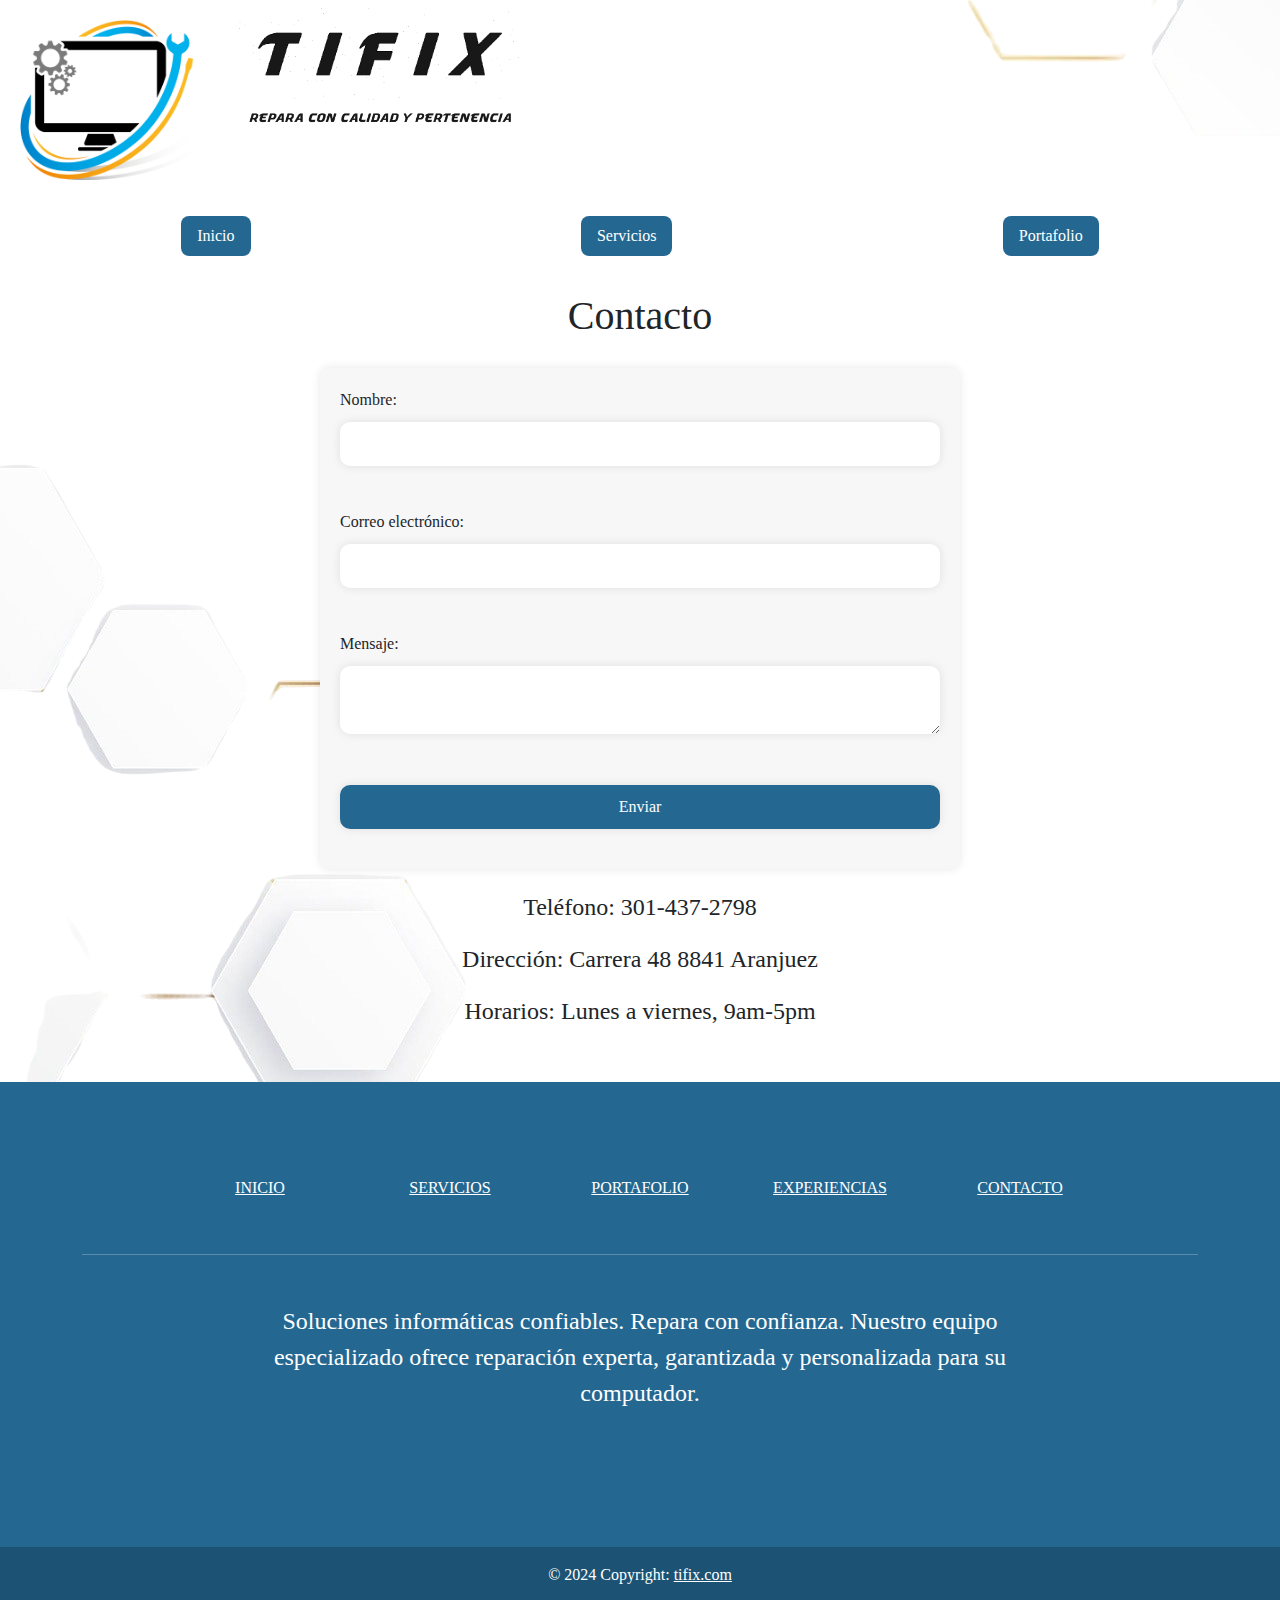
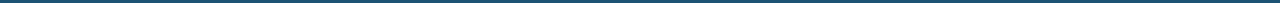
<file: contact.html>
<!DOCTYPE html>
<html lang="en">
<head>
    <meta charset="UTF-8">
    <meta name="viewport" content="width=device-width, initial-scale=1.0">
    <title>Contact</title>
    <link rel="stylesheet" href="style.css">
    <link href="https://cdn.jsdelivr.net/npm/bootstrap@5.3.3/dist/css/bootstrap.min.css" rel="stylesheet" integrity="sha384-QWTKZyjpPEjISv5WaRU9OFeRpok6YctnYmDr5pNlyT2bRjXh0JMhjY6hW+ALEwIH" crossorigin="anonymous">
    <link rel="shortcut icon" href="images/logo.png" type="image/x-icon">
</head>

<body>

    <header>
        <div class="logo">
            <img class="imglogo" src="images/logo.png" alt="Logo">
          </div>
          <div class="info">
            <div class="name">
              <img class="namegif" src="images/name.gif" alt="SiteName">
            </div>
            <div class="slogan">
              <img class="slogan" src="images/slogan.png" alt="SiteSlogan">
            </div>
          </div>

</header>

    
    <nav>
        <a target="_blank" href="index.html" class="boton">Inicio</a>
        <a target="_blank" href="descript.html" class="boton">Servicios</a>
        <a target="_blank" href="pricing.html" class="boton">Portafolio</a>
        

    </nav>

    <main>
      <h1 class="h1title">Contacto</h1>
      
      <div class="contact-form">
          <form>
              <label for="nombre">Nombre:</label>
              <input type="text" id="nombre" name="nombre"><br><br>
              <label for="email">Correo electrónico:</label>
              <input type="email" id="email" name="email"><br><br>
              <label for="mensaje">Mensaje:</label>
              <textarea id="mensaje" name="mensaje"></textarea><br><br>
              <input type="submit" value="Enviar">
          </form>
      </div>
      <div class="contact-info">
          <p>Teléfono: 301-437-2798</p>
          <p>Dirección: Carrera 48 8841 Aranjuez</p>
          <p>Horarios: Lunes a viernes, 9am-5pm</p>
    </main>

    <footer class="text-center text-white" style="background-color: #246892">
      <!-- Grid container -->
      <div class="container">
        <!-- Section: Links -->
        <section class="mt-5">
          <!-- Grid row-->
          <div class="row text-center d-flex justify-content-center pt-5">
            <!-- Grid column -->
            <div class="col-md-2">
              <h6 class="text-uppercase font-weight-bold">
                <a href="index.html" class="text-white">Inicio</a>
              </h6>
            </div>
            <!-- Grid column -->
  
            <!-- Grid column -->
            <div class="col-md-2">
              <h6 class="text-uppercase font-weight-bold">
                <a href="descript.html" class="text-white">Servicios</a>
              </h6>
            </div>
            <!-- Grid column -->
  
            <!-- Grid column -->
            <div class="col-md-2">
              <h6 class="text-uppercase font-weight-bold">
                <a href="pricing.html" class="text-white">Portafolio</a>
              </h6>
            </div>
            <!-- Grid column -->
  
            <!-- Grid column -->
            <div class="col-md-2">
              <h6 class="text-uppercase font-weight-bold">
                <a href="experience.html" class="text-white">Experiencias</a>
              </h6>
            </div>
            <!-- Grid column -->
  
            <!-- Grid column -->
            <div class="col-md-2">
              <h6 class="text-uppercase font-weight-bold">
                <a href="contact.html" class="text-white">Contacto</a>
              </h6>
            </div>
            <!-- Grid column -->
          </div>
          <!-- Grid row-->
        </section>
        <!-- Section: Links -->
  
        <hr class="my-5" />
  
        <!-- Section: Text -->
        <section class="mb-5">
          <div class="row d-flex justify-content-center">
            <div class="col-lg-8">
              <p style="font-size: 24px;">
                Soluciones informáticas confiables. Repara con confianza. Nuestro equipo especializado ofrece reparación experta, garantizada y personalizada para su computador.
              </p>
            </div>
          </div>
        </section>
        <!-- Section: Text -->
  
        <!-- Section: Social -->
        <section class="text-center mb-5">
          <a href="" class="text-white me-4">
            <i class="fab fa-facebook-f"></i>
          </a>
          <a href="" class="text-white me-4">
            <i class="fab fa-twitter"></i>
          </a>
          <a href="" class="text-white me-4">
            <i class="fab fa-google"></i>
          </a>
          <a href="" class="text-white me-4">
            <i class="fab fa-instagram"></i>
          </a>
          <a href="" class="text-white me-4">
            <i class="fab fa-linkedin"></i>
          </a>
          <a href="" class="text-white me-4">
            <i class="fab fa-github"></i>
          </a>
        </section>
        <!-- Section: Social -->
      </div>
      <!-- Grid container -->
  
      <!-- Copyright -->
      <div
           class="text-center p-3"
           style="background-color: rgba(0, 0, 0, 0.2)"
           >
        © 2024 Copyright:
        <a class="text-white" href="https://mdbootstrap.com/"
           >tifix.com</a
          >
      </div>
      <!-- Copyright -->
    </footer>
    <!-- Footer -->
  </div>
  <!-- End of .container -->
        </div>
    
        
        
      </footer>

      <script src="https://cdn.jsdelivr.net/npm/bootstrap@5.3.3/dist/js/bootstrap.bundle.min.js" integrity="sha384-YvpcrYf0tY3lHB60NNkmXc5s9fDVZLESaAA55NDzOxhy9GkcIdslK1eN7N6jIeHz" crossorigin="anonymous"></script>

</body>
</html>
</file>
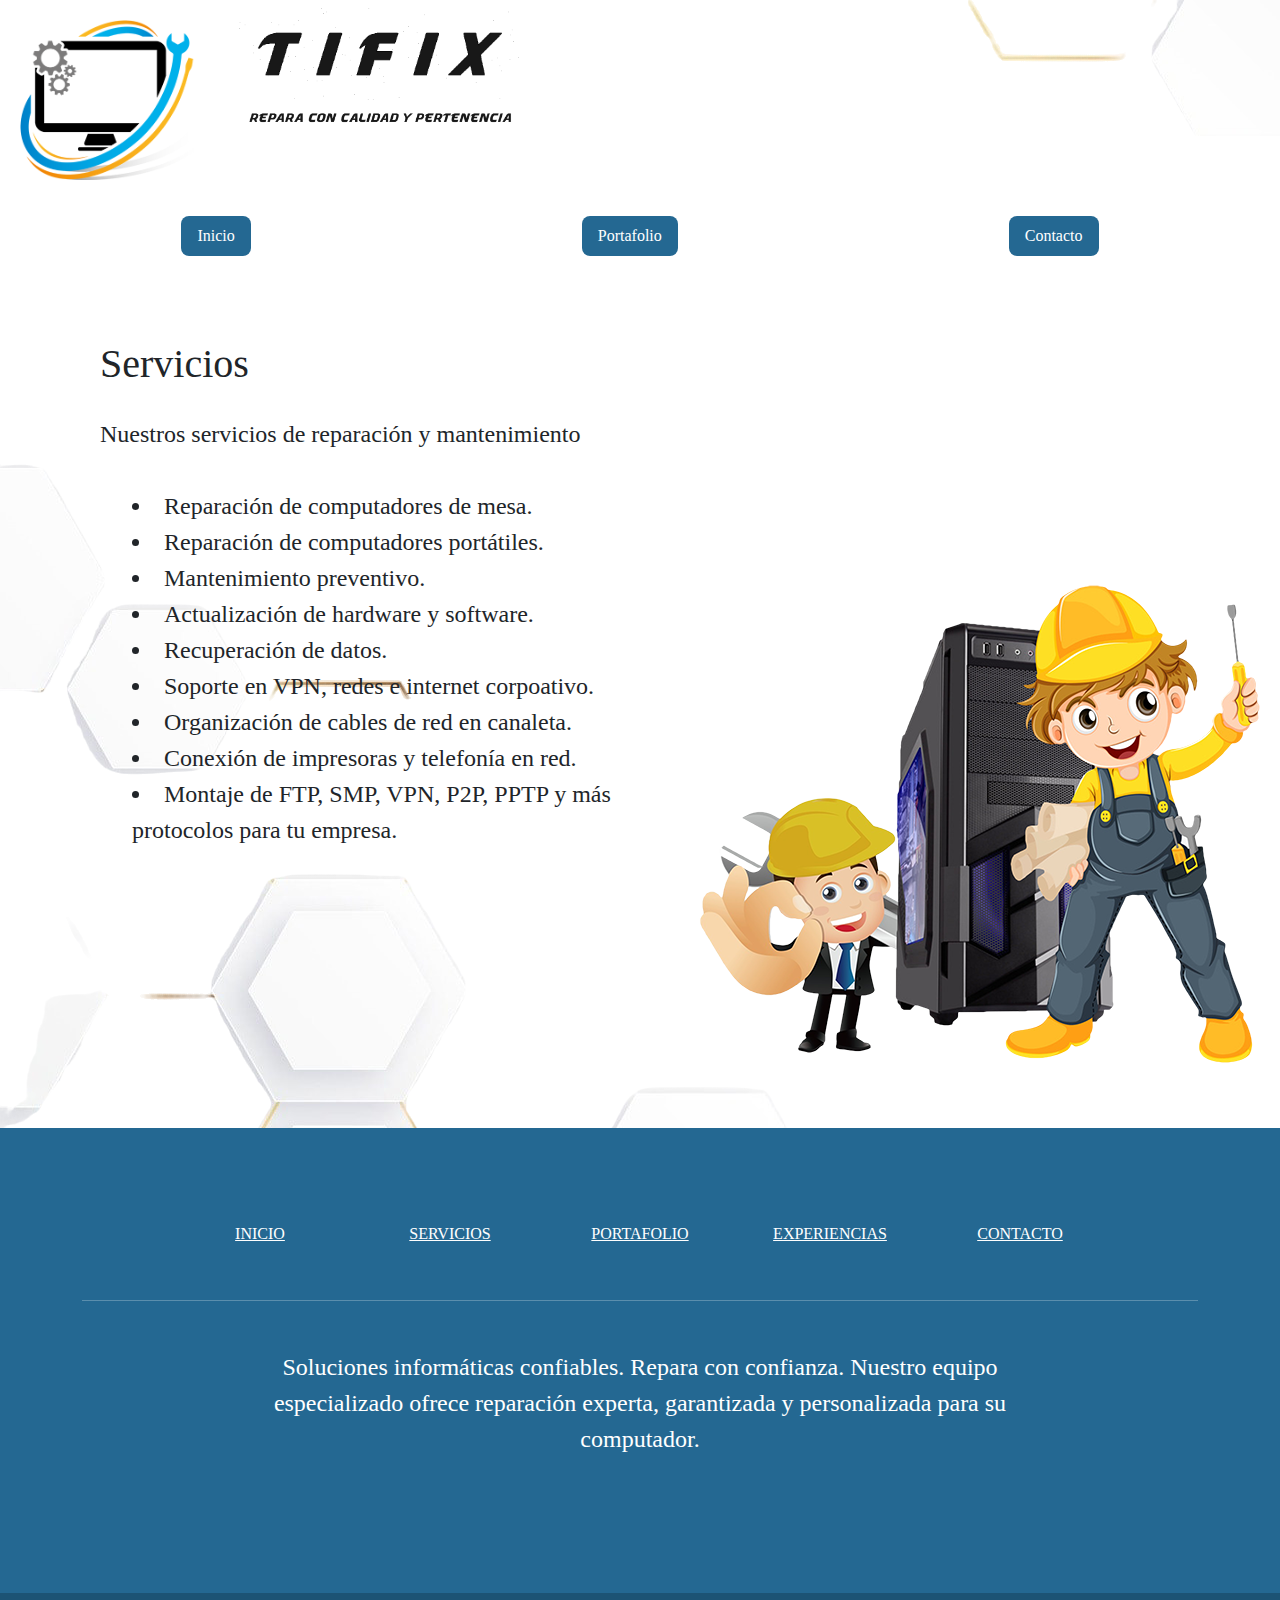
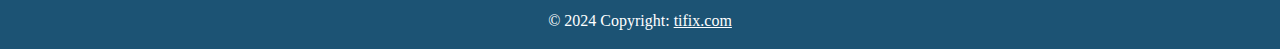
<file: descript.html>
<!DOCTYPE html>
<html lang="en">
<head>
    <meta charset="UTF-8">
    <meta name="viewport" content="width=device-width, initial-scale=1.0">
    <title>Descript</title>
    <link rel="stylesheet" href="style.css">
    <link href="https://cdn.jsdelivr.net/npm/bootstrap@5.3.3/dist/css/bootstrap.min.css" rel="stylesheet" integrity="sha384-QWTKZyjpPEjISv5WaRU9OFeRpok6YctnYmDr5pNlyT2bRjXh0JMhjY6hW+ALEwIH" crossorigin="anonymous">
    <link rel="shortcut icon" href="images/logo.png" type="image/x-icon">
</head>

<body>
    
    <header>
        <div class="logo">
            <img class="imglogo" src="images/logo.png" alt="Logo">
          </div>
          <div class="info">
            <div class="name">
              <img class="namegif" src="images/name.gif" alt="SiteName">
            </div>
            <div class="slogan">
              <img class="slogan" src="images/slogan.png" alt="SiteSlogan">
            </div>
          </div>

</header>
<nav>
    <a target="_blank" href="index.html" class="boton">Inicio</a>
    <a target="_blank" href="pricing.html" class="boton">Portafolio</a>
    <a target="_blank" href="contact.html" class="boton">Contacto</a>

</nav>

<main>

  
  <br><br>
        <div class="contentdiv2">
          <h1 class="h1title2">Servicios</h1>
          <br>
          <br>
          <div class="contenttext">
            <p>Nuestros servicios de reparación y mantenimiento</p>
        </div>
        <br>
        <br>

        <div class="services-list">
            <ul>
                <li>Reparación de computadores de mesa.</li>
                <li>Reparación de computadores portátiles.</li>
                <li>Mantenimiento preventivo.</li>
                <li>Actualización de hardware y software.</li>
                <li>Recuperación de datos.</li>
                <li>Soporte en VPN, redes e internet corpoativo.</li>
                <li>Organización de cables de red en canaleta.</li>
                <li>Conexión de impresoras y telefonía en red.</li>
                <li>Montaje de FTP, SMP, VPN, P2P, PPTP y más protocolos para tu empresa.</li>
            </ul>
            <br>
        <br>
        <br>
        </div>

        

       
         <div class="img1descript">
          <br>
        <br>
        <br>
          <img src="images/servicesimg1.png" alt="técnico animado">
          <br>
        <br>
        <br>
        </div>


      </div>

</main>

<footer class="text-center text-white" style="background-color: #246892">
  <!-- Grid container -->
  <div class="container">
    <!-- Section: Links -->
    <section class="mt-5">
      <!-- Grid row-->
      <div class="row text-center d-flex justify-content-center pt-5">
        <!-- Grid column -->
        <div class="col-md-2">
          <h6 class="text-uppercase font-weight-bold">
            <a href="index.html" class="text-white">Inicio</a>
          </h6>
        </div>
        <!-- Grid column -->

        <!-- Grid column -->
        <div class="col-md-2">
          <h6 class="text-uppercase font-weight-bold">
            <a href="descript.html" class="text-white">Servicios</a>
          </h6>
        </div>
        <!-- Grid column -->

        <!-- Grid column -->
        <div class="col-md-2">
          <h6 class="text-uppercase font-weight-bold">
            <a href="pricing.html" class="text-white">Portafolio</a>
          </h6>
        </div>
        <!-- Grid column -->

        <!-- Grid column -->
        <div class="col-md-2">
          <h6 class="text-uppercase font-weight-bold">
            <a href="experience.html" class="text-white">Experiencias</a>
          </h6>
        </div>
        <!-- Grid column -->

        <!-- Grid column -->
        <div class="col-md-2">
          <h6 class="text-uppercase font-weight-bold">
            <a href="contact.html" class="text-white">Contacto</a>
          </h6>
        </div>
        <!-- Grid column -->
      </div>
      <!-- Grid row-->
    </section>
    <!-- Section: Links -->

    <hr class="my-5" />

    <!-- Section: Text -->
    <section class="mb-5">
      <div class="row d-flex justify-content-center">
        <div class="col-lg-8">
          <p style="font-size: 24px;">
            Soluciones informáticas confiables. Repara con confianza. Nuestro equipo especializado ofrece reparación experta, garantizada y personalizada para su computador.
          </p>
        </div>
      </div>
    </section>
    <!-- Section: Text -->

    <!-- Section: Social -->
    <section class="text-center mb-5">
      <a href="" class="text-white me-4">
        <i class="fab fa-facebook-f"></i>
      </a>
      <a href="" class="text-white me-4">
        <i class="fab fa-twitter"></i>
      </a>
      <a href="" class="text-white me-4">
        <i class="fab fa-google"></i>
      </a>
      <a href="" class="text-white me-4">
        <i class="fab fa-instagram"></i>
      </a>
      <a href="" class="text-white me-4">
        <i class="fab fa-linkedin"></i>
      </a>
      <a href="" class="text-white me-4">
        <i class="fab fa-github"></i>
      </a>
    </section>
    <!-- Section: Social -->
  </div>
  <!-- Grid container -->

  <!-- Copyright -->
  <div
       class="text-center p-3"
       style="background-color: rgba(0, 0, 0, 0.2)"
       >
    © 2024 Copyright:
    <a class="text-white" href="https://mdbootstrap.com/"
       >tifix.com</a
      >
  </div>
  <!-- Copyright -->
</footer>
<!-- Footer -->
</div>
<!-- End of .container -->
    </div>

    
    
  </footer>

  <script src="https://cdn.jsdelivr.net/npm/bootstrap@5.3.3/dist/js/bootstrap.bundle.min.js" integrity="sha384-YvpcrYf0tY3lHB60NNkmXc5s9fDVZLESaAA55NDzOxhy9GkcIdslK1eN7N6jIeHz" crossorigin="anonymous"></script>
</body>
</html>
</file>
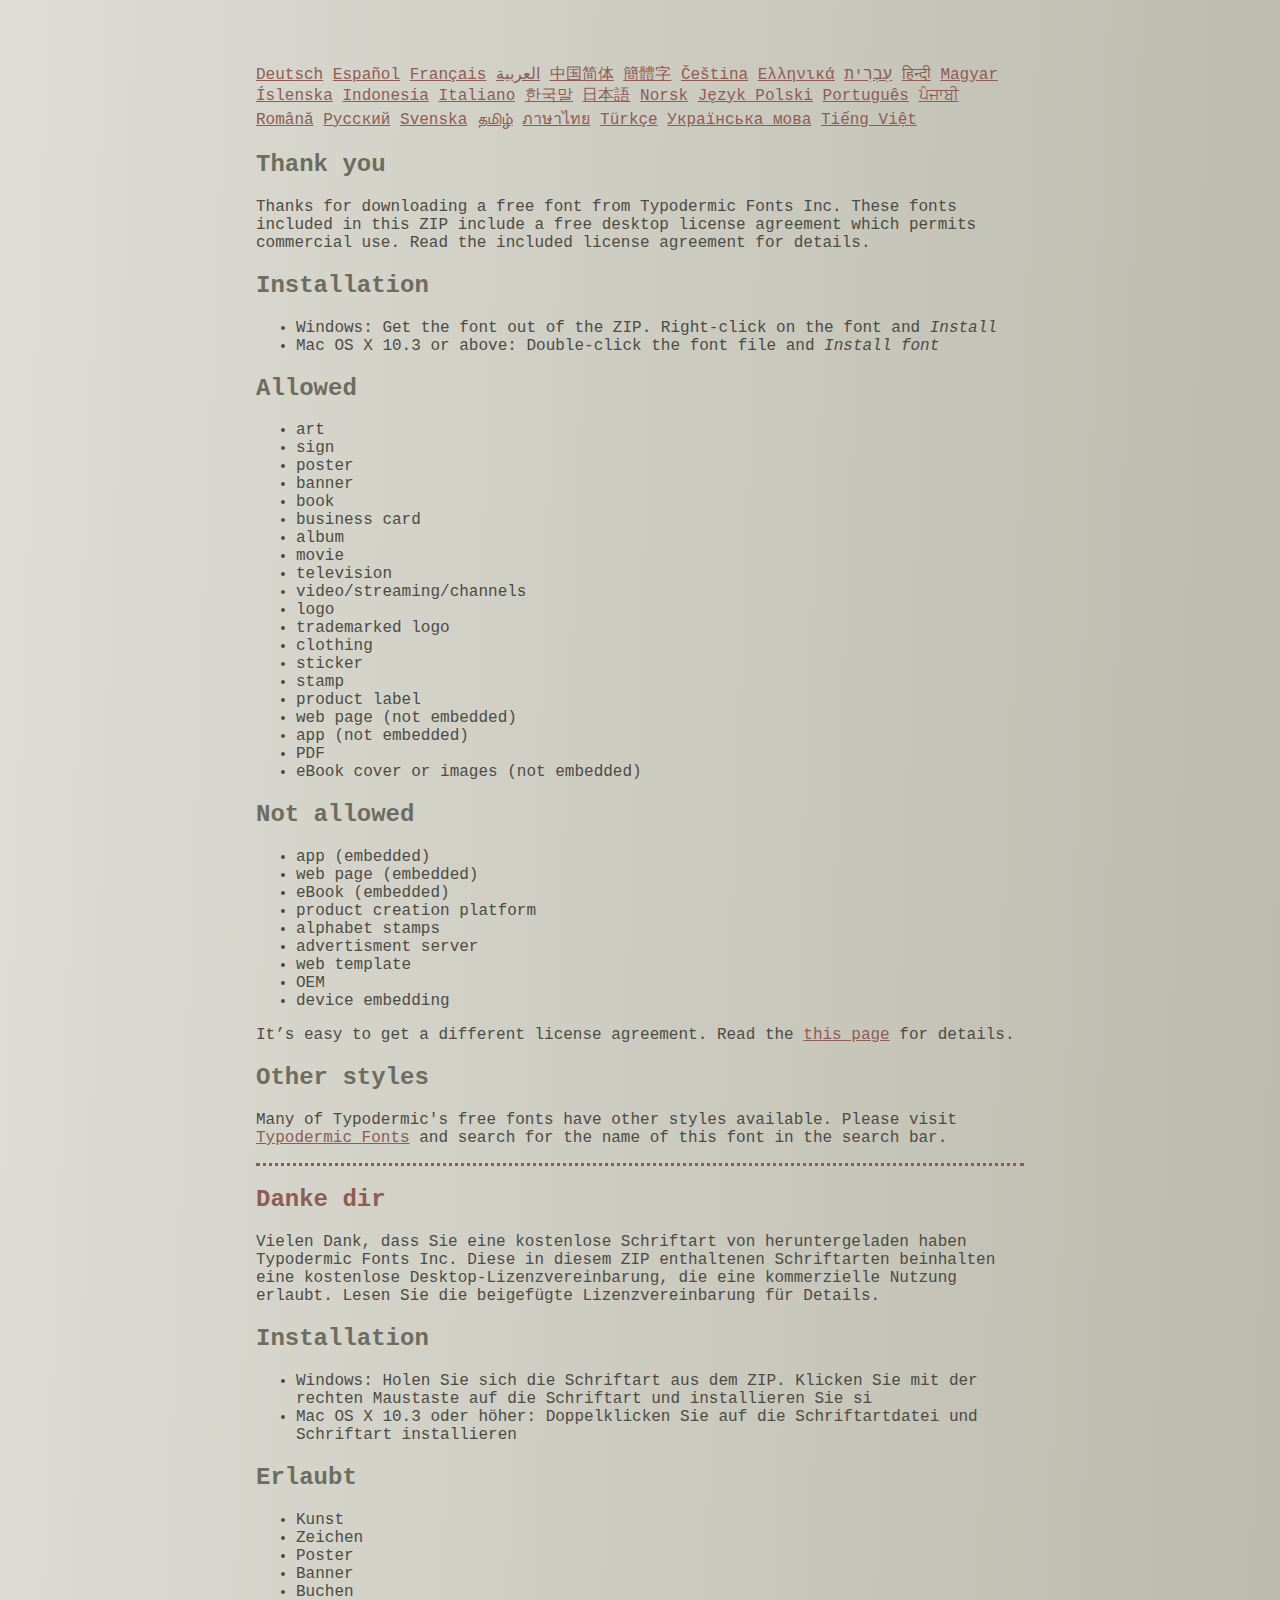
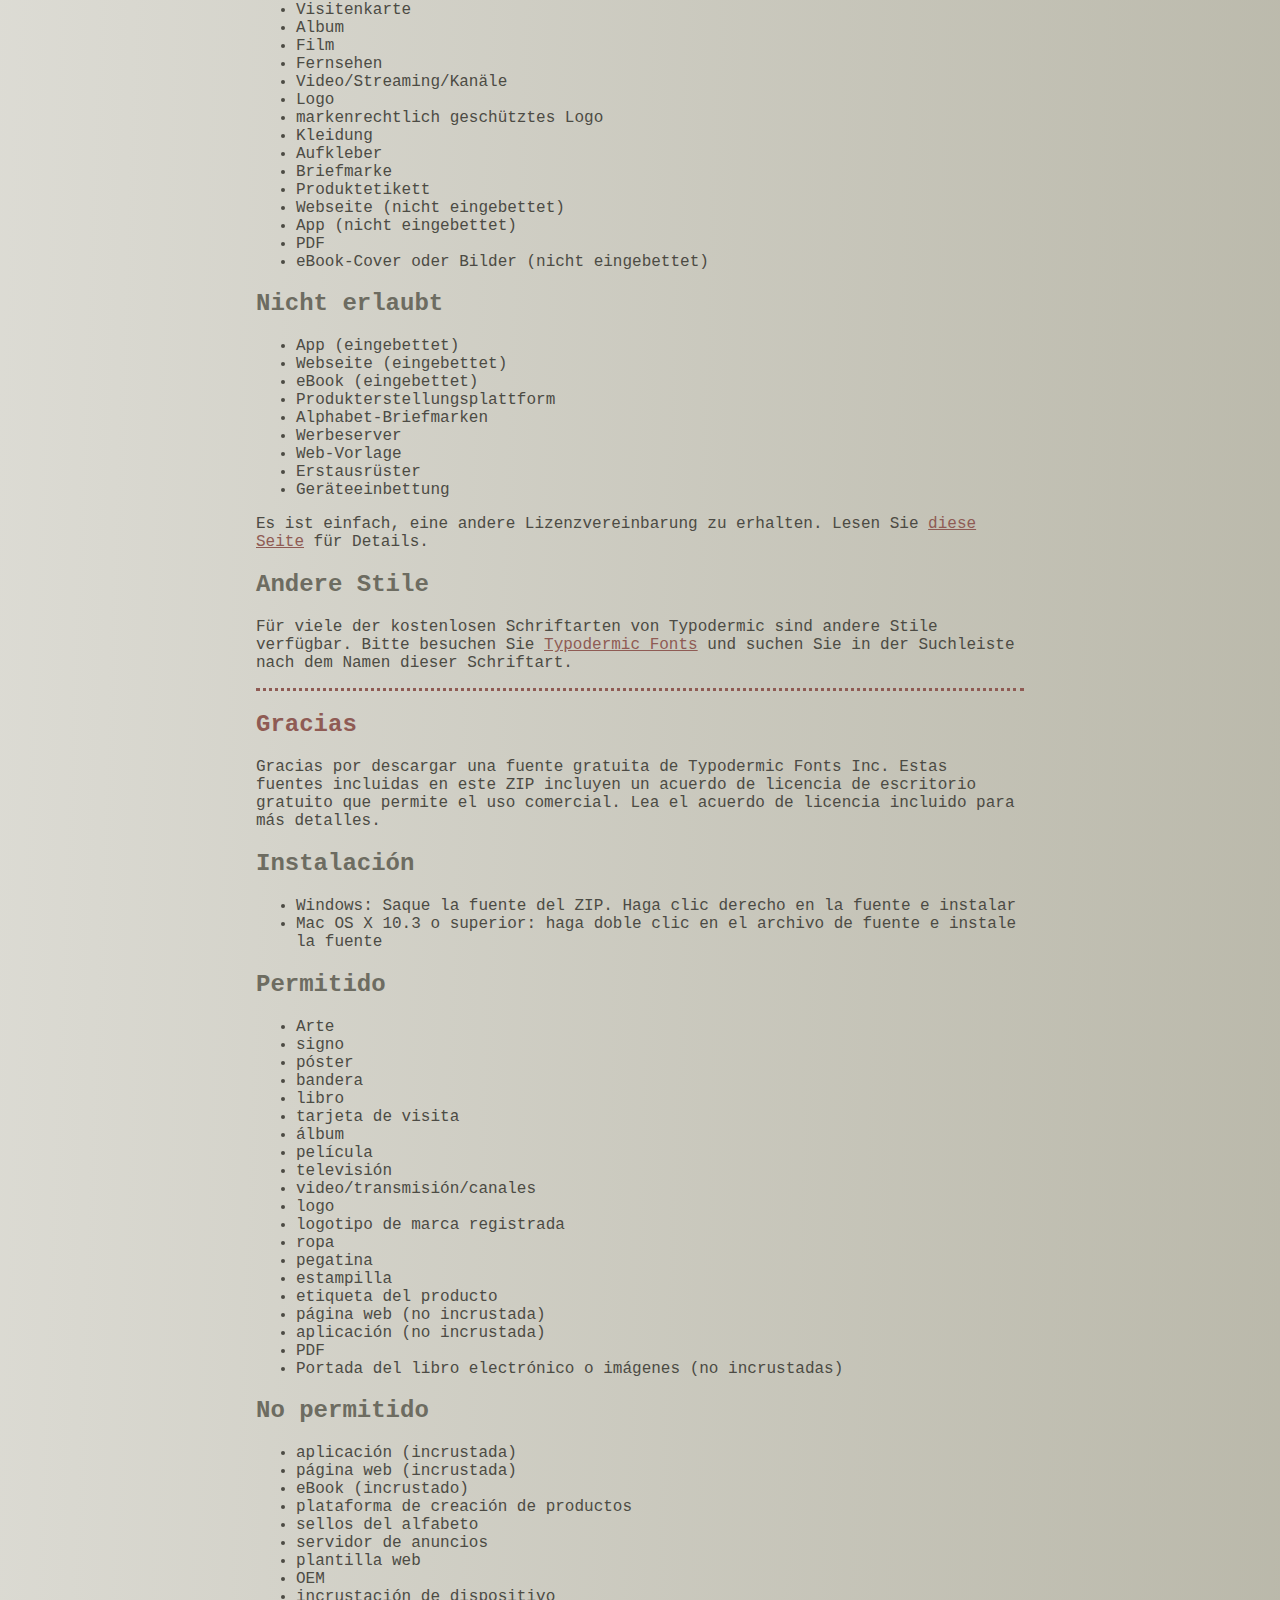
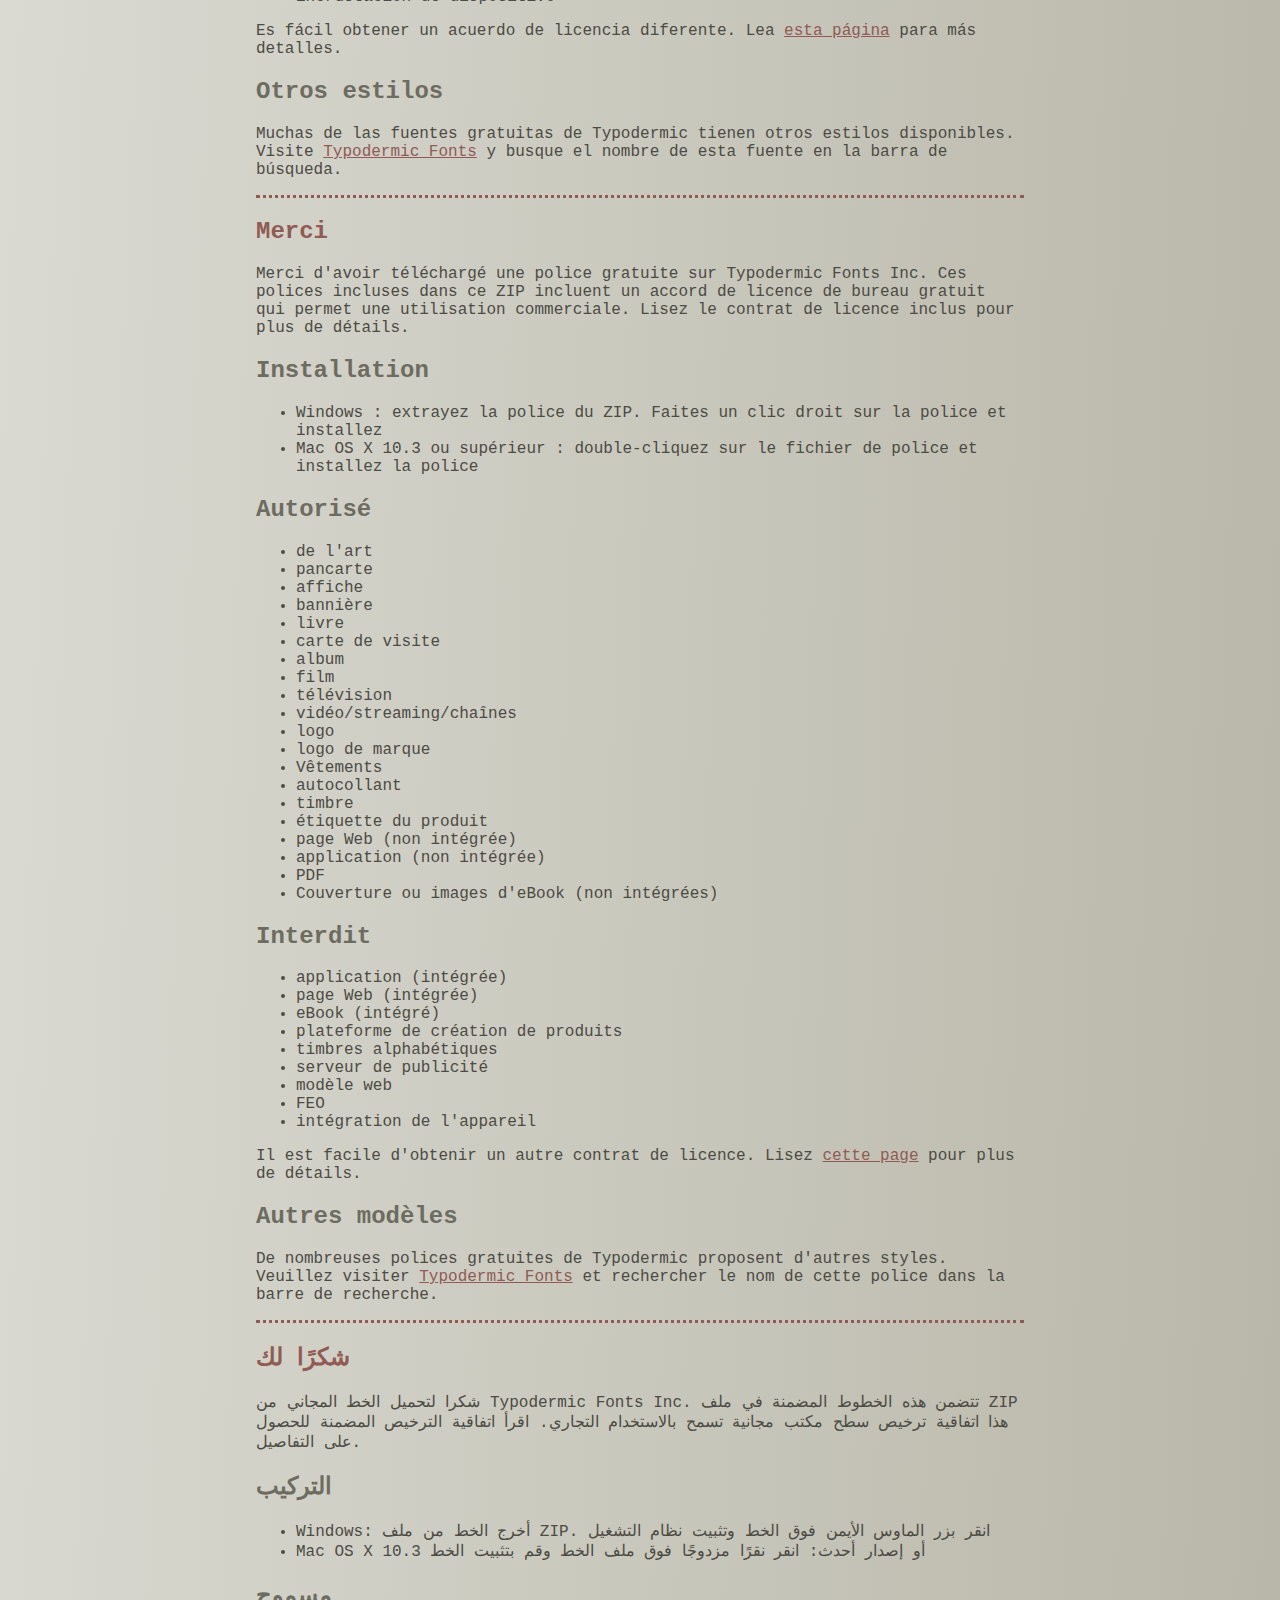
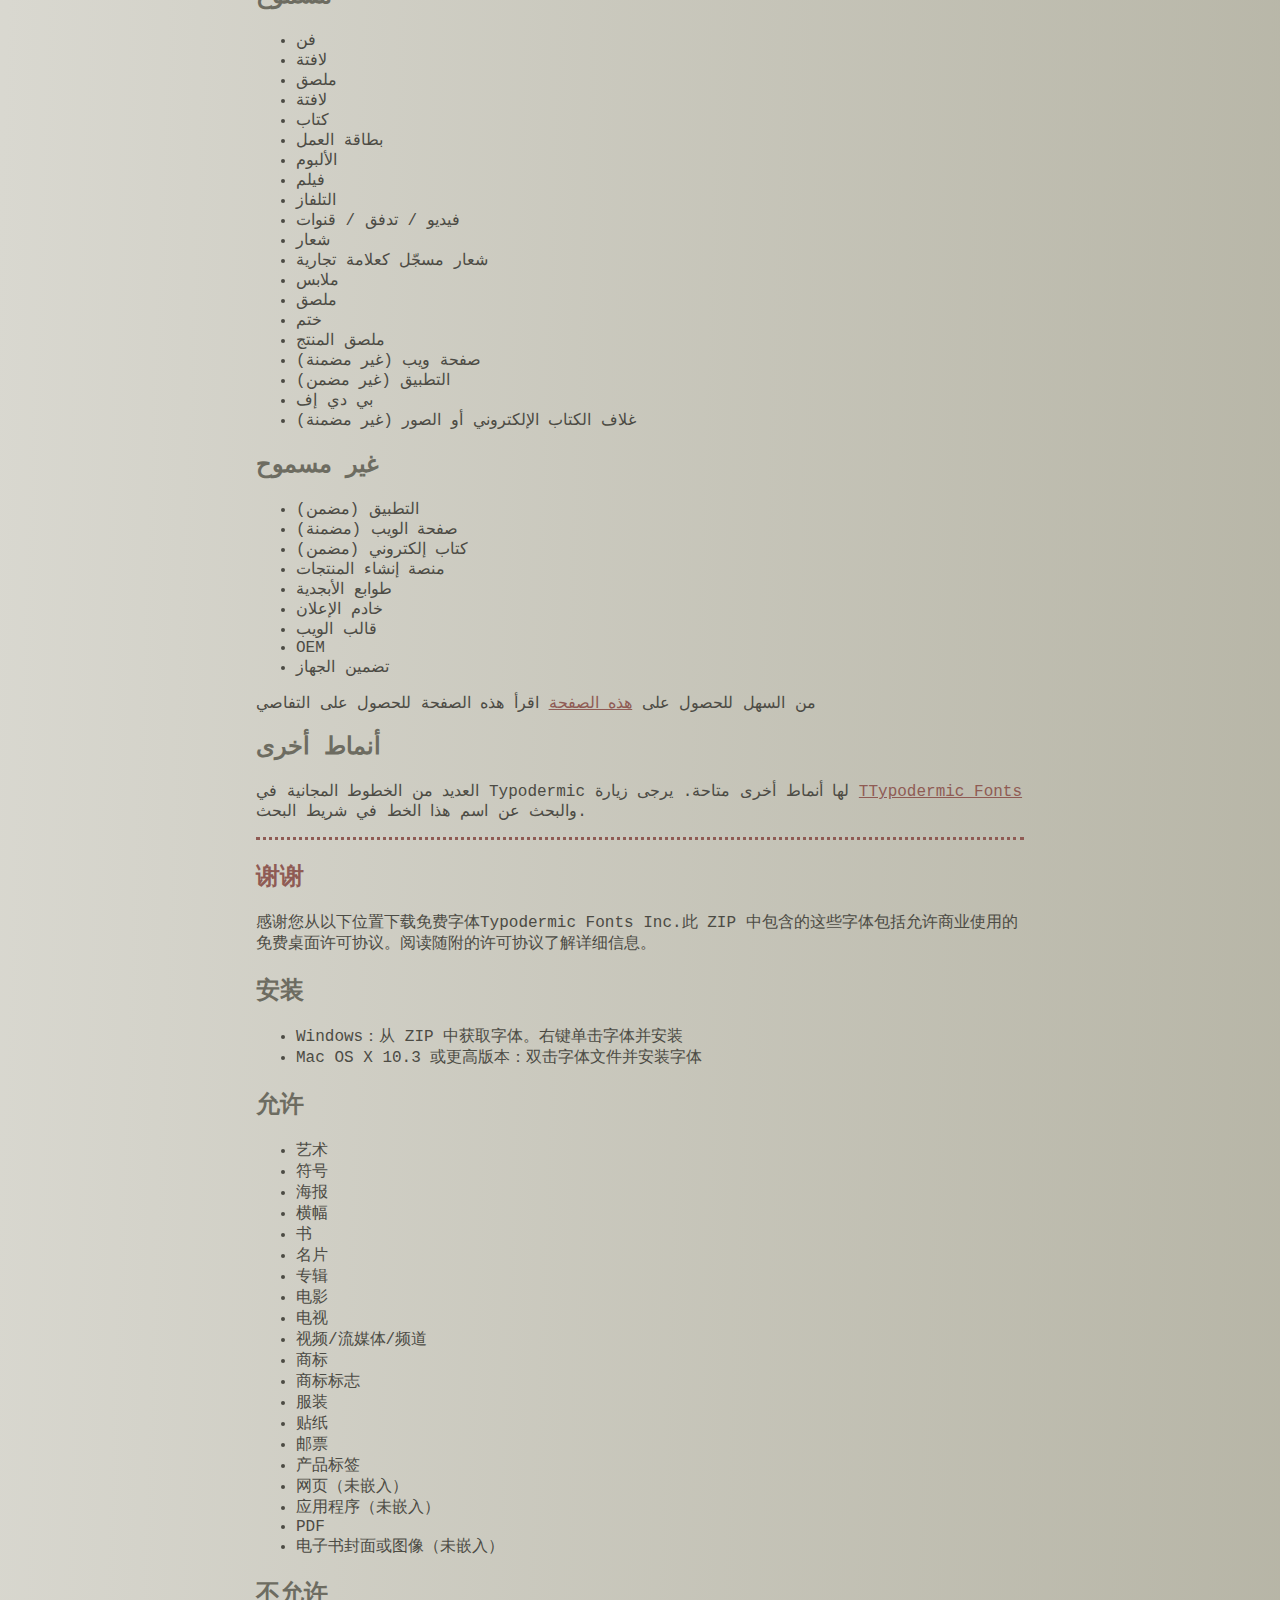
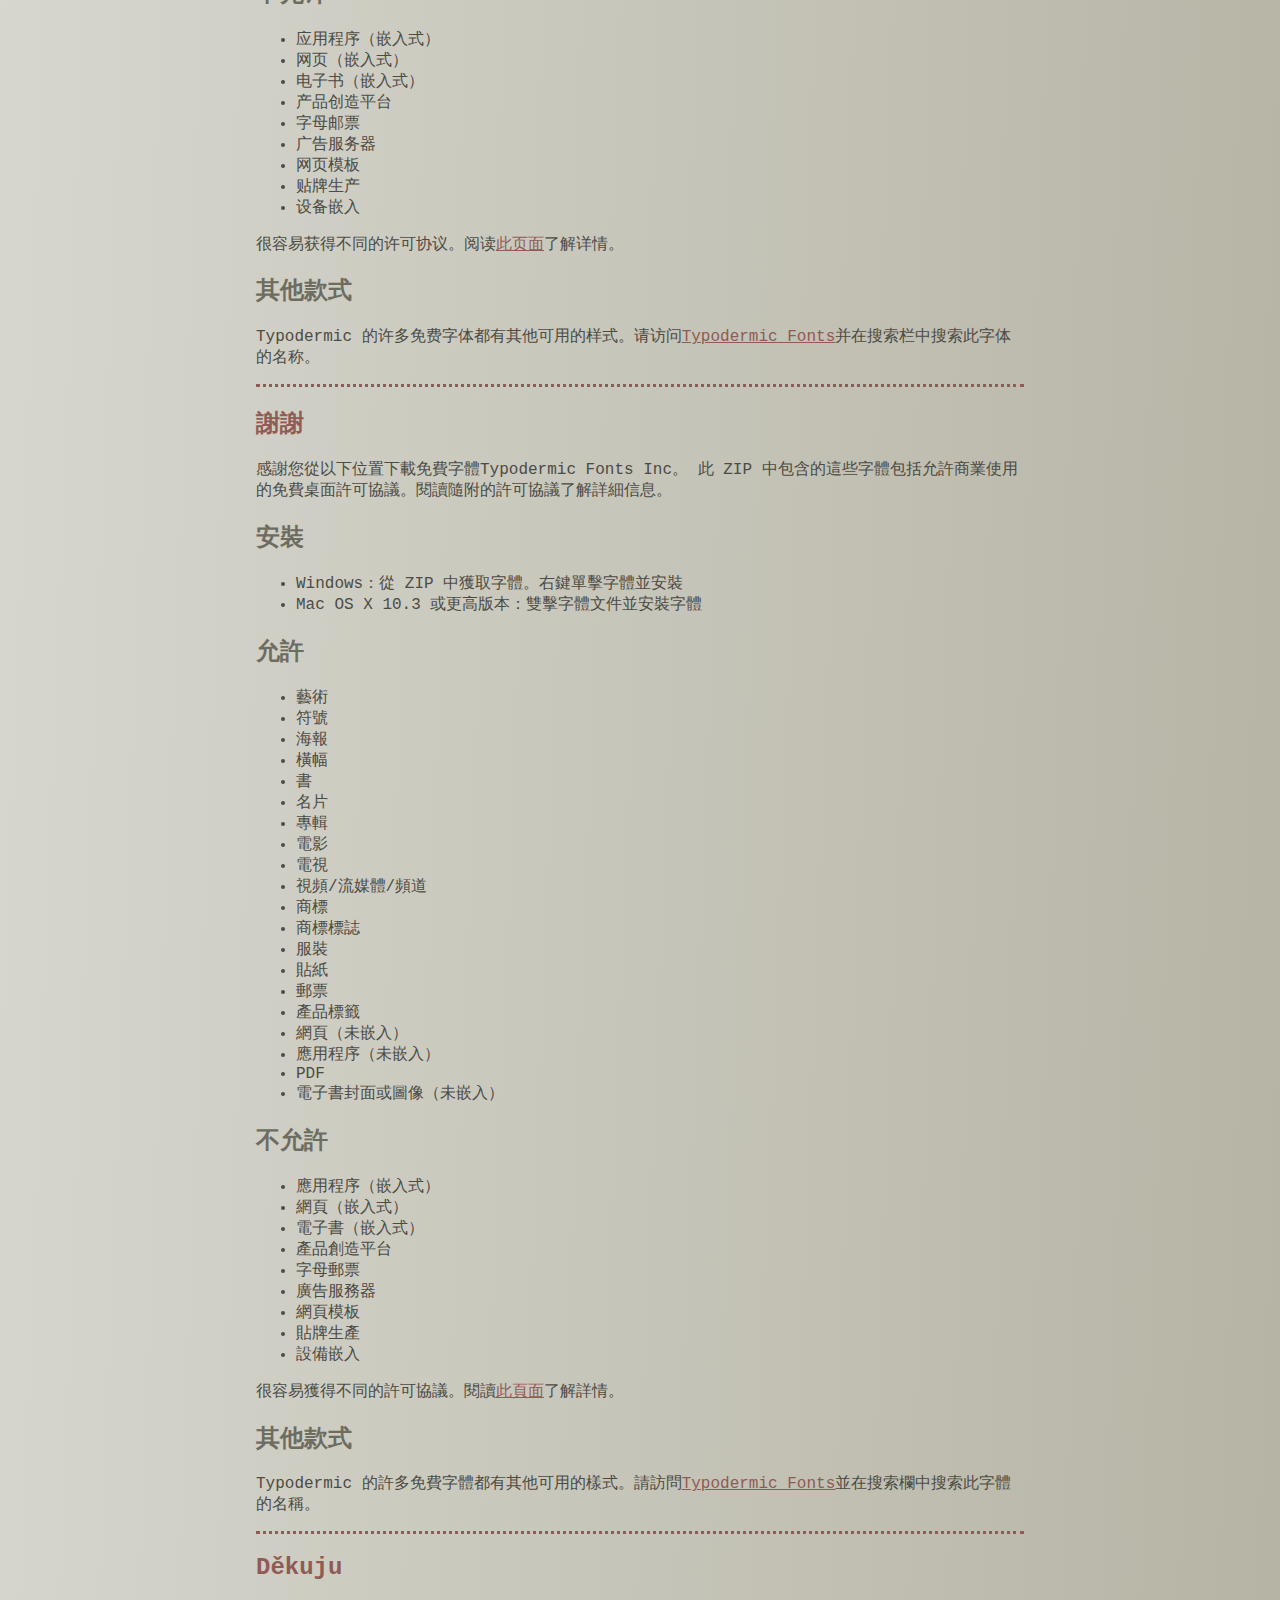
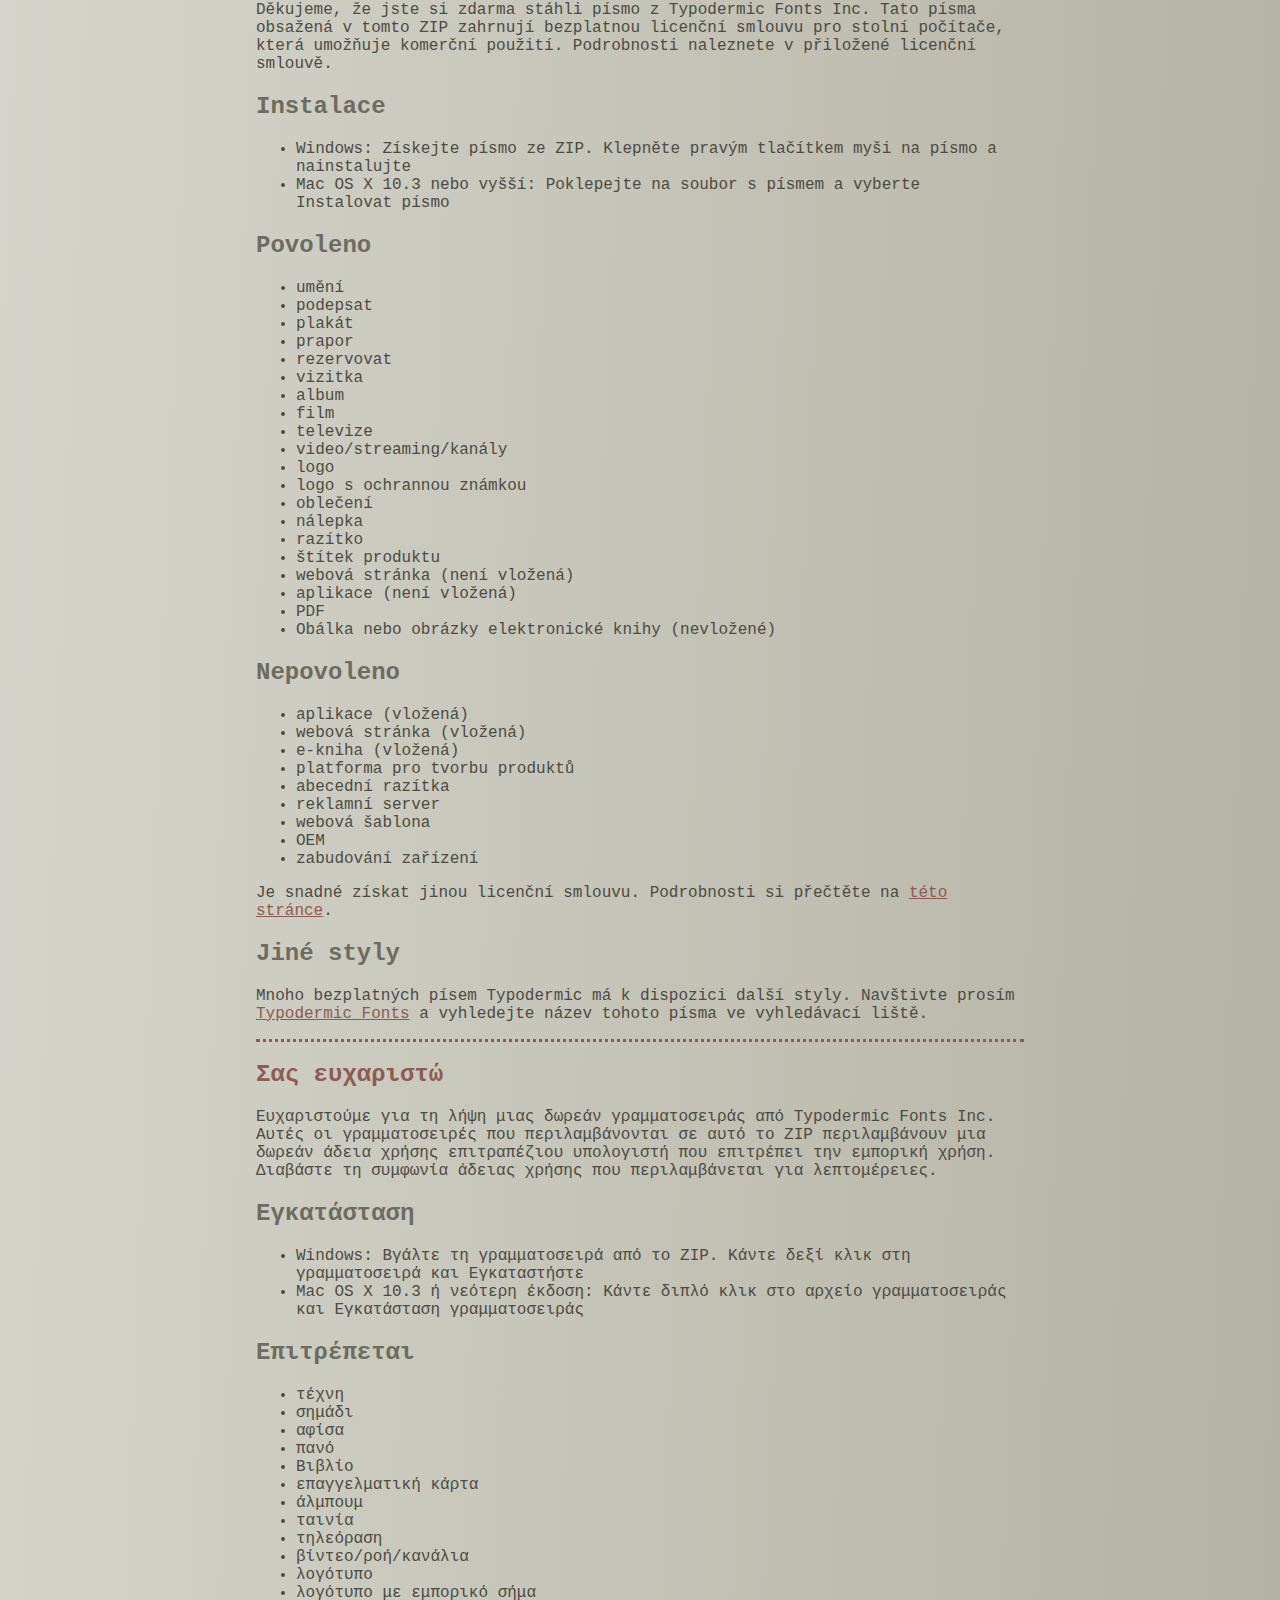
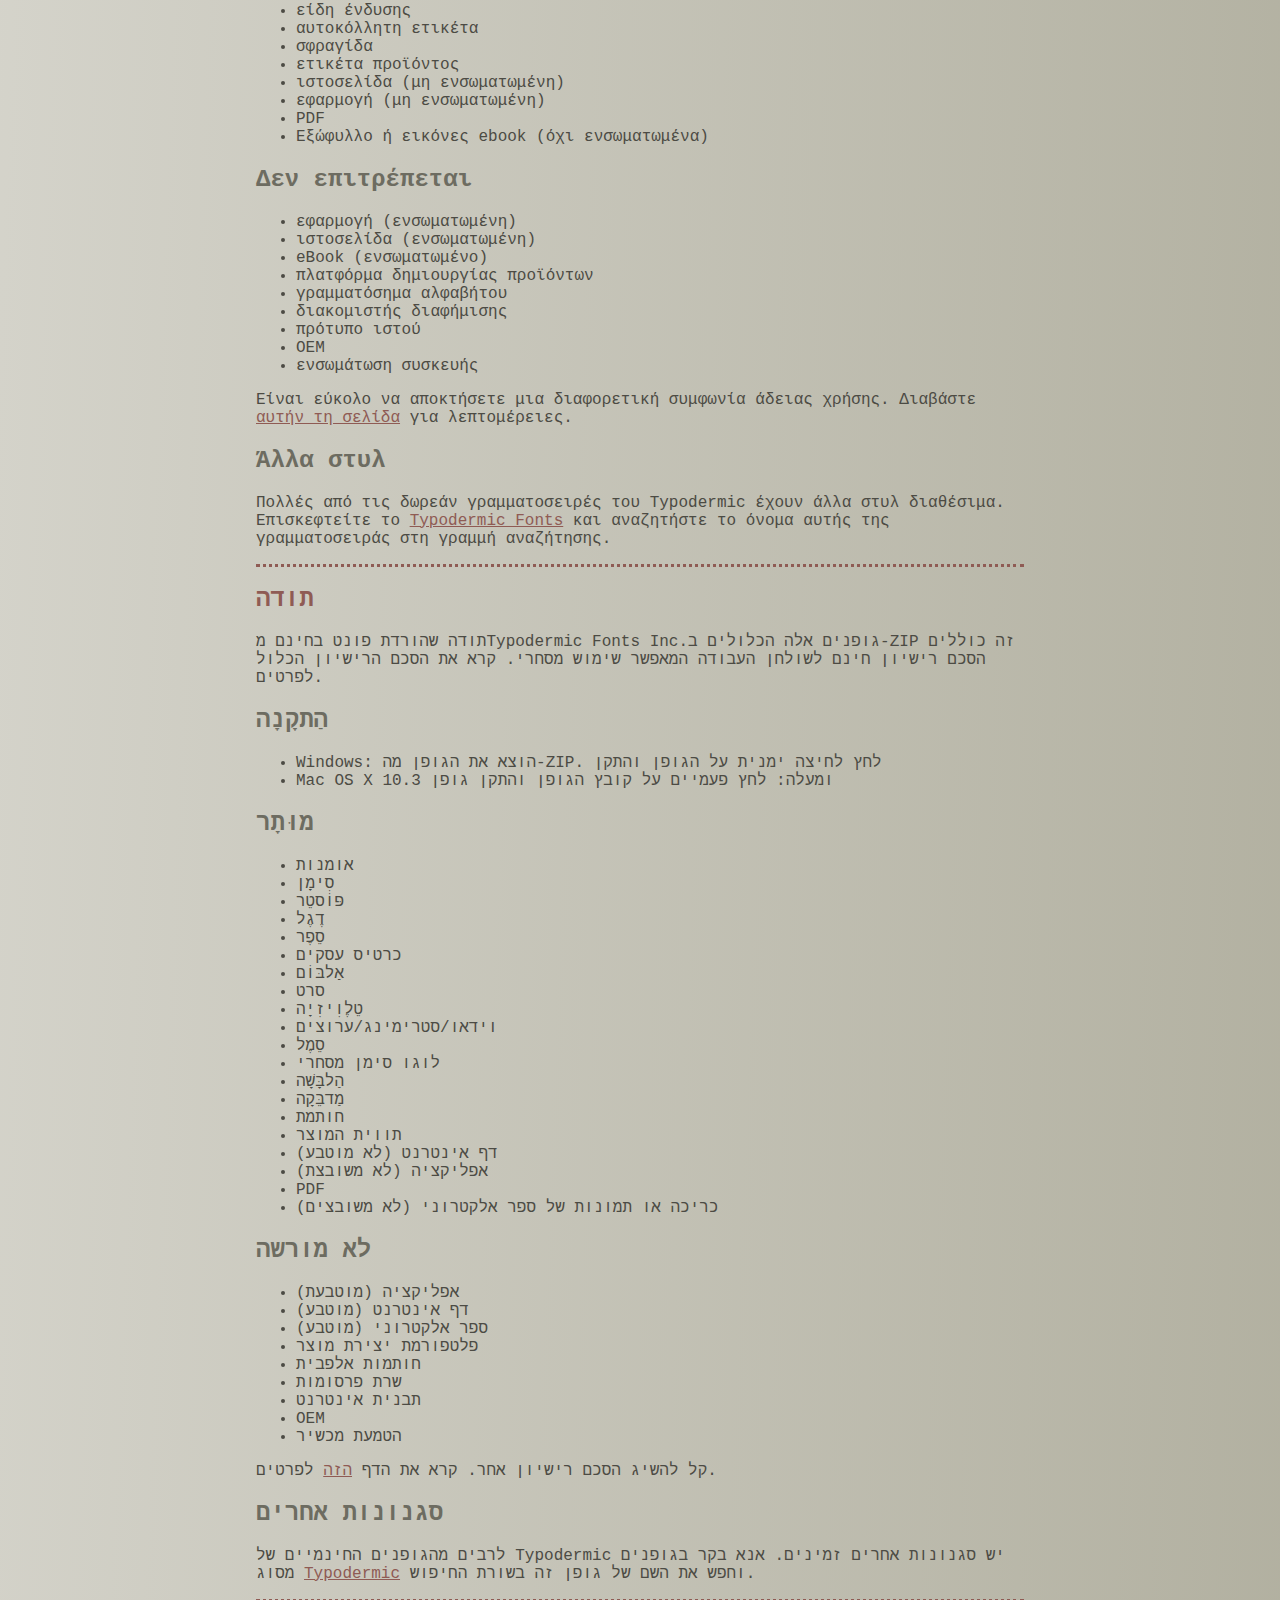
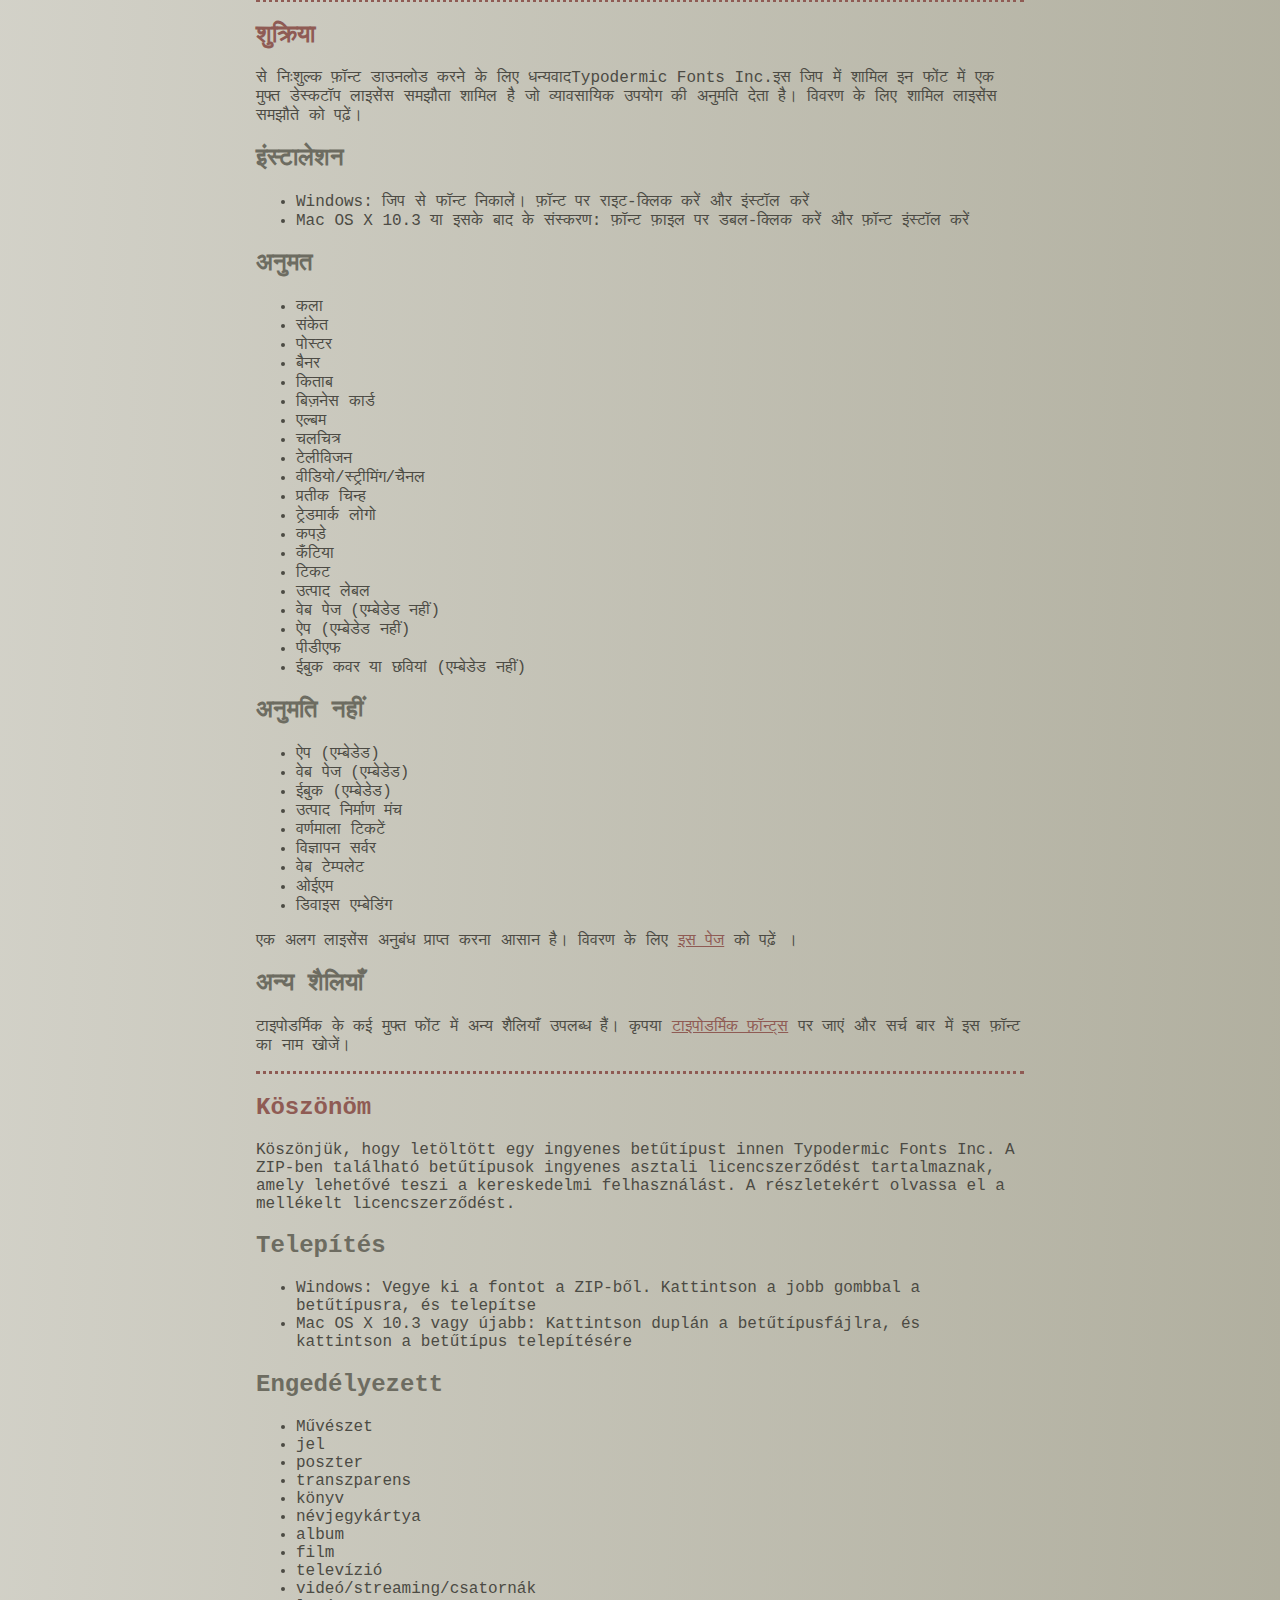
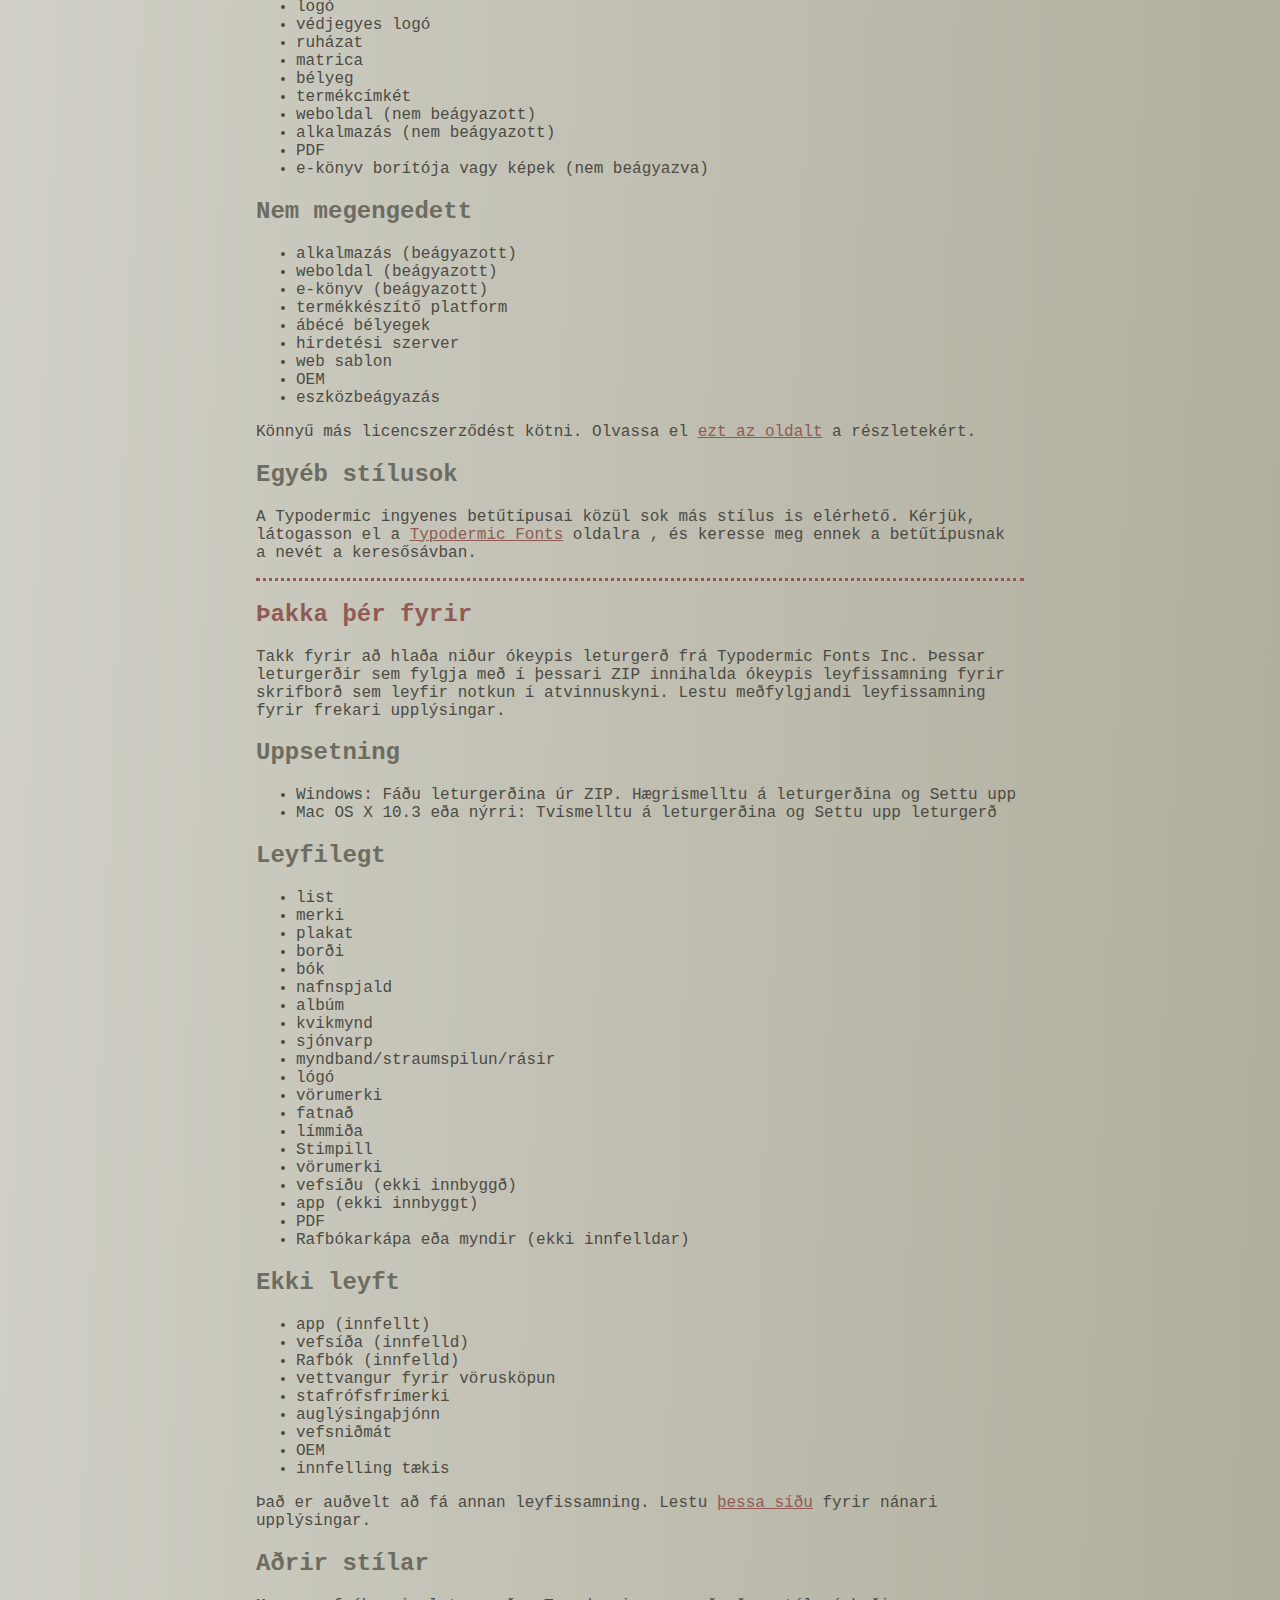
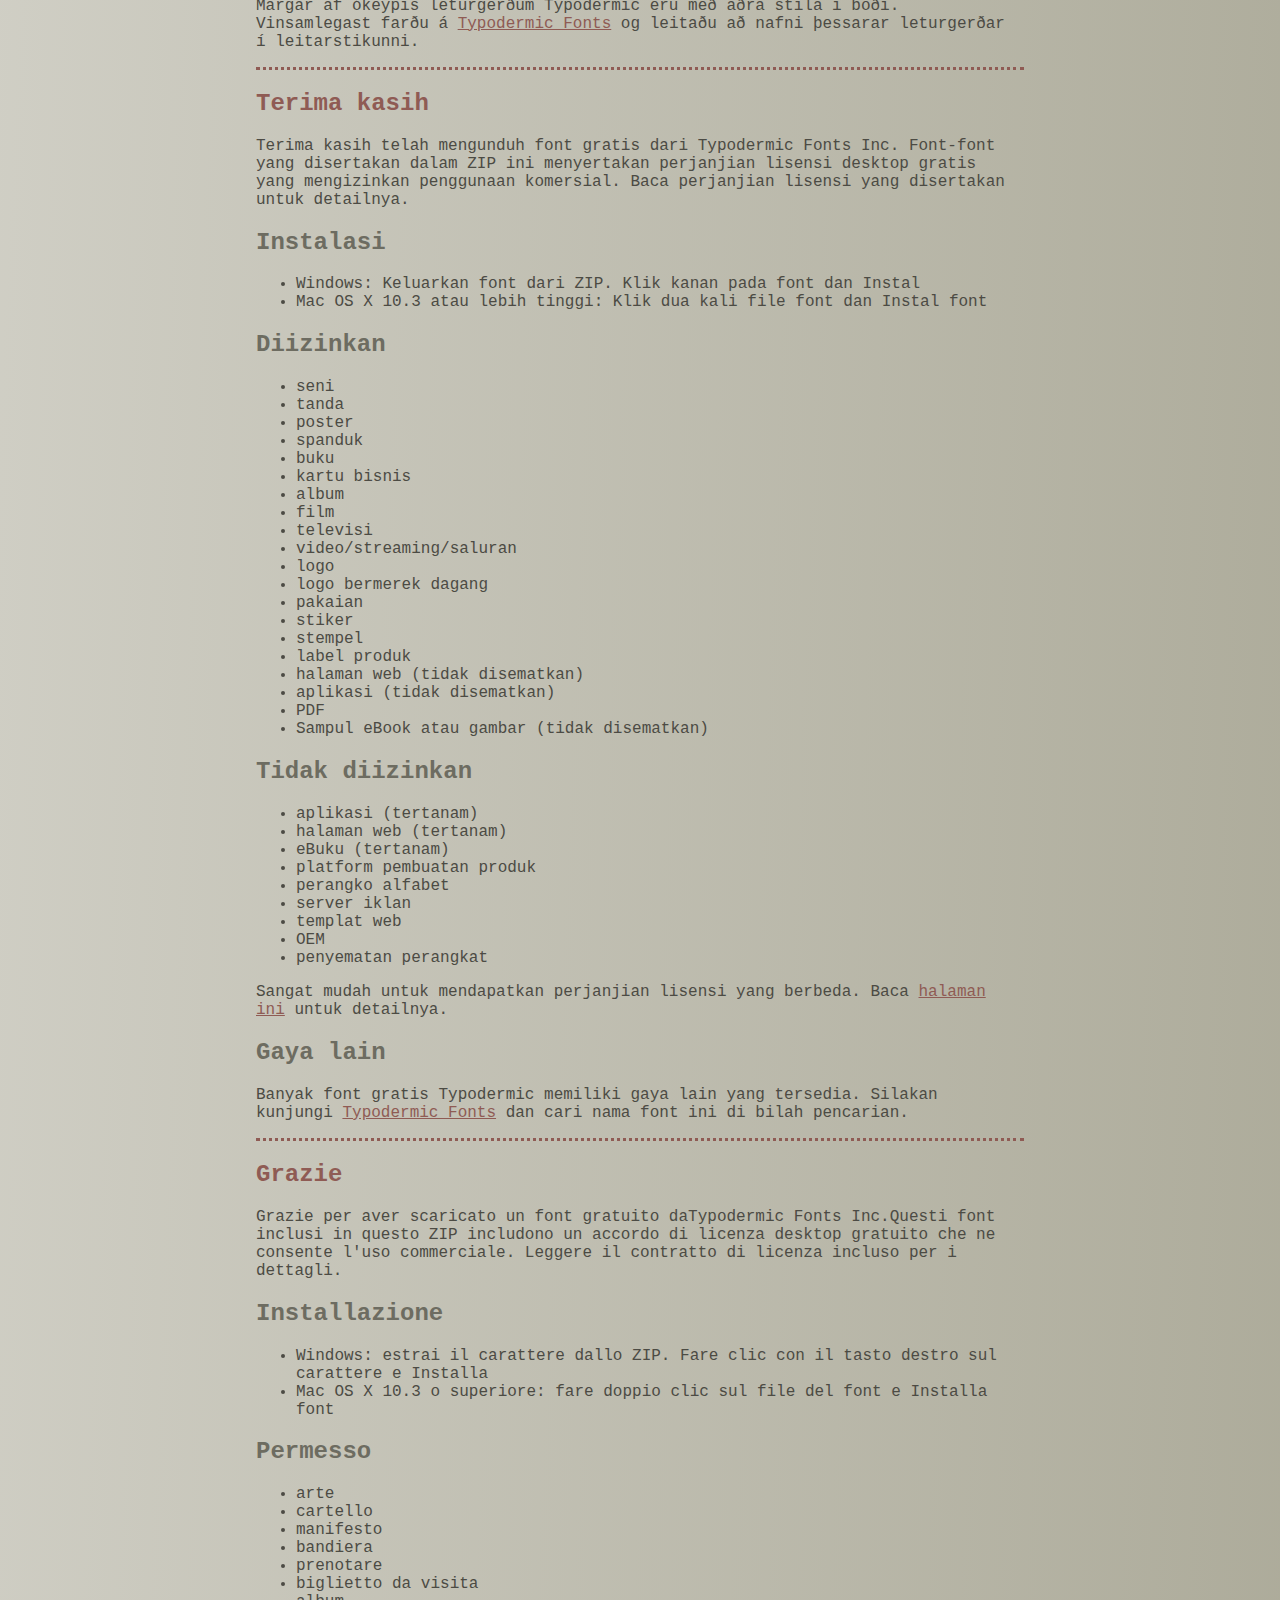
<file: fonts/read-this.html>
<head>
<meta http-equiv="Content-Type" content="text/html; charset=utf-8">
<title>Typodermic Fonts Inc. Free Font Instructions 2023</title>
<style type="text/css">
body {margin:30px 20% 120px 20%; padding:0px; font-family:Consolas, Courier, sans-serif; color:#4c4b44; background-color:#c2c1b3;
/* IE10 Consumer Preview */ 
background-image: -ms-linear-gradient(top left, #DEDDD6 0%, #9D9B87 100%);
/* Mozilla Firefox */ 
background-image: -moz-linear-gradient(top left, #DEDDD6 0%, #9D9B87 100%);
/* Opera */ 
background-image: -o-linear-gradient(top left, #DEDDD6 0%, #9D9B87 100%);
/* Webkit (Safari/Chrome 10) */ 
background-image: -webkit-gradient(linear, left top, right bottom, color-stop(0, #DEDDD6), color-stop(1, #9D9B87));
/* Webkit (Chrome 11+) */ 
background-image: -webkit-linear-gradient(top left, #DEDDD6 0%, #9D9B87 100%);
/* W3C Markup, IE10 Release Preview */ 
background-image: linear-gradient(to bottom right, #DEDDD6 0%, #9D9B87 100%);
	}
h2 {color:#6d6c61;}
a {color:#8f5b54;}
a:hover {color:#ffffff; background-color:#9a998c;}
hr.dotted {border: 0; border-top: 3px dotted #8f5b54;}
</style>
</head>

<body>

<br>

<p translate="no">
<a href="#German">Deutsch</a>
<a href="#Spanish">Español</a>
<a href="#French">Français</a>
<a href="#Arabic">العربية</a>
<a href="#Chinese">中国简体</a>
<a href="#Chinese(trad)">簡體字</a>
<a href="#Czech">Čeština</a>
<a href="#Greek">Ελληνικά</a>
<a href="#Hebrew">עִבְרִית</a>
<a href="#Hindi">हिन्दी</a>
<a href="#Hungarian">Magyar</a>
<a href="#Icelandic">Íslenska</a>
<a href="#Indonesian">Indonesia</a>
<a href="#Italian">Italiano</a>
<a href="#Korean">한국말</a>
<a href="#Japanese">日本語</a>
<a href="#Norwegian">Norsk</a>
<a href="#Polish">Język&nbsp;Polski</a>
<a href="#Portuguese">Português</a>
<a href="#Punjabi">ਪੰਜਾਬੀ</a>
<a href="#Romanian">Română</a>
<a href="#Russian">Русский</a>
<a href="#Swedish">Svenska</a>
<a href="#Tamil">தமிழ்</a>
<a href="#Thai">ภาษาไทย</a>
<a href="#Turkish">Türkçe</a>
<a href="#Ukrainian">Українська&nbsp;мова</a>
<a href="#Vietnamese">Tiếng&nbsp;Việt</a>
</p>

<h2>Thank you</h2>

<p>Thanks for downloading a free font from <span translate="no">Typodermic Fonts Inc.</span> These fonts included in this ZIP include a free desktop license agreement which permits commercial use. Read the included license agreement for details.</p>


<h2>Installation</h2>
<ul><li>Windows: Get the font out of the ZIP. Right-click on the font and <em>Install</em><li>Mac OS X 10.3 or above: Double-click the font file and <em>Install font</em></ul>

<h2>Allowed</h2>

<ul>
<li>art</li>
<li>sign</li>
<li>poster</li>
<li>banner</li>
<li>book</li>
<li>business card</li>
<li>album</li>
<li>movie</li>
<li>television</li>
<li>video/streaming/channels</li>
<li>logo</li>
<li>trademarked logo</li>
<li>clothing</li>
<li>sticker</li>
<li>stamp</li>
<li>product label</li>
<li>web page (not embedded)</li>
<li>app (not embedded)</li>
<li>PDF</li>
<li>eBook cover or images (not embedded)</li>
</ul>

<h2>Not allowed</h2>

<ul>
<li>app (embedded)</li>
<li>web page (embedded)</li>
<li>eBook (embedded)</li>
<li>product creation platform</li>
<li>alphabet stamps</li>
<li>advertisment server</li>
<li>web template</li>
<li>OEM</li>
<li>device embedding</li>
</ul>

<p>It&rsquo;s easy to get a different license agreement. Read the <a href="https://typodermicfonts.com/license/">this page</a> for details. </p>

<h2>Other styles</h2>

<p>Many of Typodermic's free fonts have other styles available. Please visit <a href="https://typodermicfonts.com">Typodermic Fonts</a> and search for the name of this font in the search bar.</p>

<hr class="dotted">

<h2><a id="German">Danke dir</a></h2>

<p>Vielen Dank, dass Sie eine kostenlose Schriftart von heruntergeladen haben Typodermic Fonts Inc. Diese in diesem ZIP enthaltenen Schriftarten beinhalten eine kostenlose Desktop-Lizenzvereinbarung, die eine kommerzielle Nutzung erlaubt. Lesen Sie die beigefügte Lizenzvereinbarung für Details.</p>


<h2>Installation</h2>
<ul><li>Windows: Holen Sie sich die Schriftart aus dem ZIP. Klicken Sie mit der rechten Maustaste auf die Schriftart und installieren Sie si<li>Mac OS X 10.3 oder höher: Doppelklicken Sie auf die Schriftartdatei und Schriftart installieren </ul>

<h2>Erlaubt</h2>

<ul>
<li>Kunst</li>
<li>Zeichen</li>
<li>Poster</li>
<li>Banner</li>
<li>Buchen</li>
<li>Visitenkarte</li>
<li>Album</li>
<li>Film</li>
<li>Fernsehen</li>
<li>Video/Streaming/Kanäle</li>
<li>Logo</li>
<li>markenrechtlich geschütztes Logo</li>
<li>Kleidung</li>
<li>Aufkleber</li>
<li>Briefmarke</li>
<li>Produktetikett</li>
<li>Webseite (nicht eingebettet)</li>
<li>App (nicht eingebettet)</li>
<li>PDF</li>
<li>eBook-Cover oder Bilder (nicht eingebettet)</li>
</ul>

<h2>Nicht erlaubt</h2>

<ul>
<li>App (eingebettet)</li>
<li>Webseite (eingebettet)</li>
<li>eBook (eingebettet)</li>
<li>Produkterstellungsplattform</li>
<li>Alphabet-Briefmarken</li>
<li>Werbeserver</li>
<li>Web-Vorlage</li>
<li>Erstausrüster</li>
<li>Geräteeinbettung</li>
</ul>

<p>Es ist einfach, eine andere Lizenzvereinbarung zu erhalten. Lesen Sie <a href="https://typodermicfonts.com/license/">diese Seite</a> für Details.</p>

<h2>Andere Stile</h2>

<p>Für viele der kostenlosen Schriftarten von Typodermic sind andere Stile verfügbar. Bitte besuchen Sie <a href="https://typodermicfonts.com">Typodermic Fonts</a> und suchen Sie in der Suchleiste nach dem Namen dieser Schriftart.</p>


<hr class="dotted">

<h2><a id="Spanish">Gracias</a></h2>

<p>Gracias por descargar una fuente gratuita de Typodermic Fonts Inc. Estas fuentes incluidas en este ZIP incluyen un acuerdo de licencia de escritorio gratuito que permite el uso comercial. Lea el acuerdo de licencia incluido para más detalles.</p>


<h2>Instalación</h2>
<ul><li>Windows: Saque la fuente del ZIP. Haga clic derecho en la fuente e instalar <li>Mac OS X 10.3 o superior: haga doble clic en el archivo de fuente e instale la fuente</ul>

<h2>Permitido</h2>

<ul>
<li>Arte</li>
<li>signo</li>
<li>póster</li>
<li>bandera</li>
<li>libro</li>
<li>tarjeta de visita</li>
<li>álbum</li>
<li>película</li>
<li>televisión</li>
<li>video/transmisión/canales</li>
<li>logo</li>
<li>logotipo de marca registrada</li>
<li>ropa</li>
<li>pegatina</li>
<li>estampilla</li>
<li>etiqueta del producto</li>
<li>página web (no incrustada)</li>
<li>aplicación (no incrustada)</li>
<li>PDF</li>
<li>Portada del libro electrónico o imágenes (no incrustadas)</li>
</ul>


<h2>No permitido</h2>

<ul>
<li>aplicación (incrustada)</li>
<li>página web (incrustada)</li>
<li>eBook (incrustado)</li>
<li>plataforma de creación de productos</li>
<li>sellos del alfabeto</li>
<li>servidor de anuncios</li>
<li>plantilla web</li>
<li>OEM</li>
<li>incrustación de dispositivo</li>
</ul>

<p>Es fácil obtener un acuerdo de licencia diferente. Lea <a href="https://typodermicfonts.com/license/">esta página</a> para más detalles.</p>

<h2>Otros estilos</h2>

<p>Muchas de las fuentes gratuitas de Typodermic tienen otros estilos disponibles. Visite  <a href="https://typodermicfonts.com">Typodermic Fonts</a> y busque el nombre de esta fuente en la barra de búsqueda.</p>


<hr class="dotted">

<h2><a id="French">Merci</a></h2>

<p>Merci d'avoir téléchargé une police gratuite sur Typodermic Fonts Inc. Ces polices incluses dans ce ZIP incluent un accord de licence de bureau gratuit qui permet une utilisation commerciale. Lisez le contrat de licence inclus pour plus de détails.</p>


<h2>Installation</h2>
<ul><li>Windows : extrayez la police du ZIP. Faites un clic droit sur la police et installez<li>Mac OS X 10.3 ou supérieur : double-cliquez sur le fichier de police et installez la police</ul>
  



<h2>Autorisé</h2>

<ul>
<li>de l'art</li>
<li>pancarte</li>
<li>affiche</li>
<li>bannière</li>
<li>livre</li>
<li>carte de visite</li>
<li>album</li>
<li>film</li>
<li>télévision</li>
<li>vidéo/streaming/chaînes</li>
<li>logo</li>
<li>logo de marque</li>
<li>Vêtements</li>
<li>autocollant</li>
<li>timbre</li>
<li>étiquette du produit</li>
<li>page Web (non intégrée)</li>
<li>application (non intégrée)</li>
<li>PDF</li>
<li>Couverture ou images d'eBook (non intégrées)</li>
</ul>
 


<h2>Interdit</h2>

<ul>
<li>application (intégrée)</li>
<li>page Web (intégrée)</li>
<li>eBook (intégré)</li>
<li>plateforme de création de produits</li>
<li>timbres alphabétiques</li>
<li>serveur de publicité</li>
<li>modèle web</li>
<li>FEO</li>
<li>intégration de l'appareil</li>
</ul>

<p>Il est facile d'obtenir un autre contrat de licence. Lisez  <a href="https://typodermicfonts.com/license/">cette page</a> pour plus de détails.</p>

<h2>Autres modèles</h2>

<p>De nombreuses polices gratuites de Typodermic proposent d'autres styles. Veuillez visiter  <a href="https://typodermicfonts.com">Typodermic Fonts</a> et rechercher le nom de cette police dans la barre de recherche.</p>


<hr class="dotted">

<h2><a id="Arabic">شكرًا لك</a></h2>

<p>

شكرا لتحميل الخط المجاني من Typodermic Fonts Inc. تتضمن هذه الخطوط المضمنة في ملف ZIP هذا اتفاقية ترخيص سطح مكتب مجانية تسمح بالاستخدام التجاري. اقرأ اتفاقية الترخيص المضمنة للحصول على التفاصيل.</p>


<h2>التركيب</h2>
<ul><li>Windows: أخرج الخط من ملف ZIP. انقر بزر الماوس الأيمن فوق الخط وتثبيت
    نظام التشغيل <li>Mac OS X 10.3 أو إصدار أحدث: انقر نقرًا مزدوجًا فوق ملف الخط وقم بتثبيت الخط</em></ul>

<h2>مسموح</h2>

<ul>
<li>فن</li>
<li>لافتة</li>
<li>ملصق</li>
<li>لافتة</li>
<li>كتاب</li>
<li>بطاقة العمل</li>
<li>الألبوم</li>
<li>فيلم</li>
<li>التلفاز</li>
<li>فيديو / تدفق / قنوات</li>
<li>شعار</li>
<li>شعار مسجّل كعلامة تجارية</li>
<li>ملابس</li>
<li>ملصق</li>
<li>ختم</li>
<li>ملصق المنتج</li>
<li>صفحة ويب (غير مضمنة)</li>
<li>التطبيق (غير مضمن)</li>
<li>بي دي إف</li>
<li>غلاف الكتاب الإلكتروني أو الصور (غير مضمنة)</li>
</ul>

<h2>غير مسموح</h2>

<ul>
<li>التطبيق (مضمن)</li>
<li>صفحة الويب (مضمنة)</li>
<li>كتاب إلكتروني (مضمن)</li>
<li>منصة إنشاء المنتجات</li>
<li>طوابع الأبجدية</li>
<li>خادم الإعلان</li>
<li>قالب الويب</li>
<li>OEM</li>
<li>تضمين الجهاز</li>
</ul>

<p>من السهل  للحصول على <a href="https://typodermicfonts.com/license/">هذه الصفحة</a>  اقرأ هذه الصفحة للحصول على التفاصي</p>


<h2>أنماط أخرى</h2>

<p>العديد من الخطوط المجانية في Typodermic لها أنماط أخرى متاحة. يرجى زيارة <a href="https://typodermicfonts.com">TTypodermic Fonts</a> والبحث عن اسم هذا الخط في شريط البحث.</p>


<hr class="dotted">

<h2><a id="Chinese">谢谢</a></h2>

<p>感谢您从以下位置下载免费字体Typodermic Fonts Inc.此 ZIP 中包含的这些字体包括允许商业使用的免费桌面许可协议。阅读随附的许可协议了解详细信息。</p>


<h2>安装</h2>
<ul><li>Windows：从 ZIP 中获取字体。右键单击字体并安装<li>Mac OS X 10.3 或更高版本：双击字体文件并安装字体 </ul>

<h2>允许</h2>





<ul>
<li>艺术</li>
<li>符号</li>
<li>海报</li>
<li>横幅</li>
<li>书</li>
<li>名片</li>
<li>专辑</li>
<li>电影</li>
<li>电视</li>
<li>视频/流媒体/频道</li>
<li>商标</li>
<li>商标标志</li>
<li>服装</li>
<li>贴纸</li>
<li>邮票</li>
<li>产品标签</li>
<li>网页（未嵌入）</li>
<li>应用程序（未嵌入）</li>
<li>PDF</li>
<li>电子书封面或图像（未嵌入）</li>
</ul>

<h2>不允许</h2>

<ul>
<li>应用程序（嵌入式）</li>
<li>网页（嵌入式）</li>
<li>电子书（嵌入式）</li>
<li>产品创造平台</li>
<li>字母邮票</li>
<li>广告服务器</li>
<li>网页模板</li>
<li>贴牌生产</li>
<li>设备嵌入</li>
</ul>

<p>很容易获得不同的许可协议。阅读<a href="https://typodermicfonts.com/license/">此页面</a>了解详情。</p>

<h2>其他款式</h2>

<p>Typodermic 的许多免费字体都有其他可用的样式。请访问<a href="https://typodermicfonts.com">Typodermic Fonts</a>并在搜索栏中搜索此字体的名称。</p>


<hr class="dotted">

<h2><a id="Chinese(trad)">謝謝</a></h2>

<p>感謝您從以下位置下載免費字體Typodermic Fonts Inc。 此 ZIP 中包含的這些字體包括允許商業使用的免費桌面許可協議。閱讀隨附的許可協議了解詳細信息。</p>


<h2>安裝</h2>
<ul><li>Windows：從 ZIP 中獲取字體。右鍵單擊字體並安裝<li>Mac OS X 10.3 或更高版本：雙擊字體文件並安裝字體 </ul>

<h2>允許</h2>

<ul>
<li>藝術</li>
<li>符號</li>
<li>海報</li>
<li>橫幅</li>
<li>書</li>
<li>名片</li>
<li>專輯</li>
<li>電影</li>
<li>電視</li>
<li>視頻/流媒體/頻道</li>
<li>商標</li>
<li>商標標誌</li>
<li>服裝</li>
<li>貼紙</li>
<li>郵票</li>
<li>產品標籤</li>
<li>網頁（未嵌入）</li>
<li>應用程序（未嵌入）</li>
<li>PDF</li>
<li>電子書封面或圖像（未嵌入）</li>


</ul>

<h2>不允許</h2>

<ul>
<li>應用程序（嵌入式）</li>
<li>網頁（嵌入式）</li>
<li>電子書（嵌入式）</li>
<li>產品創造平台</li>
<li>字母郵票</li>
<li>廣告服務器</li>
<li>網頁模板</li>
<li>貼牌生產</li>
<li>設備嵌入</li>
</ul>

<p>很容易獲得不同的許可協議。閱讀<a href="https://typodermicfonts.com/license/">此頁面</a>了解詳情。</p>

<h2>其他款式</h2>

<p>Typodermic 的許多免費字體都有其他可用的樣式。請訪問<a href="https://typodermicfonts.com">Typodermic Fonts</a>並在搜索欄中搜索此字體的名稱。</p>


<hr class="dotted">

<h2><a id="Czech">Děkuju</a></h2>

<p>Děkujeme, že jste si zdarma stáhli písmo z Typodermic Fonts Inc. Tato písma obsažená v tomto ZIP zahrnují bezplatnou licenční smlouvu pro stolní počítače, která umožňuje komerční použití. Podrobnosti naleznete v přiložené licenční smlouvě.</p>


<h2>Instalace</h2>
<ul><li>Windows: Získejte písmo ze ZIP. Klepněte pravým tlačítkem myši na písmo a nainstalujte <li>Mac OS X 10.3 nebo vyšší: Poklepejte na soubor s písmem a vyberte Instalovat písmo </ul>

<h2>Povoleno</h2>

<ul>
<li>umění</li>
<li>podepsat</li>
<li>plakát</li>
<li>prapor</li>
<li>rezervovat</li>
<li>vizitka</li>
<li>album</li>
<li>film</li>
<li>televize</li>
<li>video/streaming/kanály</li>
<li>logo</li>
<li>logo s ochrannou známkou</li>
<li>oblečení</li>
<li>nálepka</li>
<li>razítko</li>
<li>štítek produktu</li>
<li>webová stránka (není vložená)</li>
<li>aplikace (není vložená)</li>
<li>PDF</li>
<li>Obálka nebo obrázky elektronické knihy (nevložené)</li>
</ul>

<h2>Nepovoleno</h2>

<ul>
<li>aplikace (vložená)</li>
<li>webová stránka (vložená)</li>
<li>e-kniha (vložená)</li>
<li>platforma pro tvorbu produktů</li>
<li>abecední razítka</li>
<li>reklamní server</li>
<li>webová šablona</li>
<li>OEM</li>
<li>zabudování zařízení</li>
</ul>

<p>Je snadné získat jinou licenční smlouvu. Podrobnosti si přečtěte na <a href="https://typodermicfonts.com/license/">této stránce</a>.

<h2>Jiné styly</h2>

<p>Mnoho bezplatných písem Typodermic má k dispozici další styly. Navštivte prosím <a href="https://typodermicfonts.com">Typodermic Fonts</a> a vyhledejte název tohoto písma ve vyhledávací liště.</p>

<hr class="dotted">

<h2><a id="Greek">Σας ευχαριστώ</a></h2>

<p>Ευχαριστούμε για τη λήψη μιας δωρεάν γραμματοσειράς από Typodermic Fonts Inc. Αυτές οι γραμματοσειρές που περιλαμβάνονται σε αυτό το ZIP περιλαμβάνουν μια δωρεάν άδεια χρήσης επιτραπέζιου υπολογιστή που επιτρέπει την εμπορική χρήση. Διαβάστε τη συμφωνία άδειας χρήσης που περιλαμβάνεται για λεπτομέρειες.</p>


<h2>Εγκατάσταση</h2>
<ul><li>Windows: Βγάλτε τη γραμματοσειρά από το ZIP. Κάντε δεξί κλικ στη γραμματοσειρά και Εγκαταστήστε <li>Mac OS X 10.3 ή νεότερη έκδοση: Κάντε διπλό κλικ στο αρχείο γραμματοσειράς και Εγκατάσταση γραμματοσειράς</ul>

<h2>Επιτρέπεται</h2>

<ul>
<li>τέχνη</li>
<li>σημάδι</li>
<li>αφίσα</li>
<li>πανό</li>
<li>Βιβλίο</li>
<li>επαγγελματική κάρτα</li>
<li>άλμπουμ</li>
<li>ταινία</li>
<li>τηλεόραση</li>
<li>βίντεο/ροή/κανάλια</li>
<li>λογότυπο</li>
<li>λογότυπο με εμπορικό σήμα</li>
<li>είδη ένδυσης</li>
<li>αυτοκόλλητη ετικέτα</li>
<li>σφραγίδα</li>
<li>ετικέτα προϊόντος</li>
<li>ιστοσελίδα (μη ενσωματωμένη)</li>
<li>εφαρμογή (μη ενσωματωμένη)</li>
<li>PDF</li>
<li>Εξώφυλλο ή εικόνες ebook (όχι ενσωματωμένα)</li>
</ul>

<h2>Δεν επιτρέπεται</h2>

<ul>
<li>εφαρμογή (ενσωματωμένη)</li>
<li>ιστοσελίδα (ενσωματωμένη)</li>
<li>eBook (ενσωματωμένο)</li>
<li>πλατφόρμα δημιουργίας προϊόντων</li>
<li>γραμματόσημα αλφαβήτου</li>
<li>διακομιστής διαφήμισης</li>
<li>πρότυπο ιστού</li>
<li>OEM</li>
<li>ενσωμάτωση συσκευής</li>
</ul>

<p>Είναι εύκολο να αποκτήσετε μια διαφορετική συμφωνία άδειας χρήσης. Διαβάστε <a href="https://typodermicfonts.com/license/">αυτήν τη σελίδα</a> για λεπτομέρειες.</p>

<h2>Άλλα στυλ</h2>

<p>Πολλές από τις δωρεάν γραμματοσειρές του Typodermic έχουν άλλα στυλ διαθέσιμα. Επισκεφτείτε το <a href="https://typodermicfonts.com">Typodermic Fonts</a> και αναζητήστε το όνομα αυτής της γραμματοσειράς στη γραμμή αναζήτησης.</p>


<hr class="dotted">

<h2><a id="Hebrew">תודה</a></h2>

<p>תודה שהורדת פונט בחינם מTypodermic Fonts Inc.גופנים אלה הכלולים ב-ZIP זה כוללים הסכם רישיון חינם לשולחן העבודה המאפשר שימוש מסחרי. קרא את הסכם הרישיון הכלול לפרטים.</p>


<h2>הַתקָנָה</h2>
<ul><li>Windows: הוצא את הגופן מה-ZIP. לחץ לחיצה ימנית על הגופן והתקן<li>Mac OS X 10.3 ומעלה: לחץ פעמיים על קובץ הגופן והתקן גופן</ul>

   
<h2>מוּתָר</h2>

<ul>
<li>אומנות</li>
<li>סִימָן</li>
<li>פּוֹסטֵר</li>
<li>דֶגֶל</li>
<li>סֵפֶר</li>
<li>כרטיס עסקים</li>
<li>אַלבּוֹם</li>
<li>סרט</li>
<li>טֵלֶוִיזִיָה</li>
<li>וידאו/סטרימינג/ערוצים</li>
<li>סֵמֶל</li>
<li>לוגו סימן מסחרי</li>
<li>הַלבָּשָׁה</li>
<li>מַדבֵּקָה</li>
<li>חותמת</li>
<li>תווית המוצר</li>
<li>דף אינטרנט (לא מוטבע)</li>
<li>אפליקציה (לא משובצת)</li>
<li>PDF</li>
<li>כריכה או תמונות של ספר אלקטרוני (לא משובצים)</li>
</ul>

<h2>לא מורשה</h2>

<ul>
<li>אפליקציה (מוטבעת)</li>
<li>דף אינטרנט (מוטבע)</li>
<li>ספר אלקטרוני (מוטבע)</li>
<li>פלטפורמת יצירת מוצר</li>
<li>חותמות אלפבית</li>
<li>שרת פרסומות</li>
<li>תבנית אינטרנט</li>
<li>OEM</li>
<li>הטמעת מכשיר</li>
</ul>

<p>קל להשיג הסכם רישיון אחר. קרא את הדף <a href="https://typodermicfonts.com/license/">הזה</a> לפרטים.</p>

<h2>סגנונות אחרים</h2>

<p>לרבים מהגופנים החינמיים של Typodermic יש סגנונות אחרים זמינים. אנא בקר בגופנים מסוג <a href="https://typodermicfonts.com">Typodermic</a> וחפש את השם של גופן זה בשורת החיפוש.</p>

<hr class="dotted">

<h2><a id="Hindi">शुक्रिया</a></h2>

<p>से निःशुल्क फ़ॉन्ट डाउनलोड करने के लिए धन्यवादTypodermic Fonts Inc.इस जिप में शामिल इन फोंट में एक मुफ्त डेस्कटॉप लाइसेंस समझौता शामिल है जो व्यावसायिक उपयोग की अनुमति देता है। विवरण के लिए शामिल लाइसेंस समझौते को पढ़ें।</p>


<h2>इंस्टालेशन</h2>
<ul><li>Windows: जिप से फॉन्ट निकालें। फ़ॉन्ट पर राइट-क्लिक करें और इंस्टॉल करें<li>Mac OS X 10.3 या इसके बाद के संस्करण: फ़ॉन्ट फ़ाइल पर डबल-क्लिक करें और फ़ॉन्ट इंस्टॉल करें </ul>

<h2>अनुमत</h2>

<ul>
<li>कला</li>
<li>संकेत</li>
<li>पोस्टर</li>
<li>बैनर</li>
<li>किताब</li>
<li>बिज़नेस कार्ड</li>
<li>एल्बम</li>
<li>चलचित्र</li>
<li>टेलीविजन</li>
<li>वीडियो/स्ट्रीमिंग/चैनल</li>
<li>प्रतीक चिन्ह</li>
<li>ट्रेडमार्क लोगो</li>
<li>कपड़े</li>
<li>कँटिया</li>
<li>टिकट</li>
<li>उत्पाद लेबल</li>
<li>वेब पेज (एम्बेडेड नहीं)</li>
<li>ऐप (एम्बेडेड नहीं)</li>
<li>पीडीएफ</li>
<li>ईबुक कवर या छवियां (एम्बेडेड नहीं)</li>
</ul>

<h2>अनुमति नहीं</h2>

<ul>
<li>ऐप (एम्बेडेड)</li>
<li>वेब पेज (एम्बेडेड)</li>
<li>ईबुक (एम्बेडेड)</li>
<li>उत्पाद निर्माण मंच</li>
<li>वर्णमाला टिकटें</li>
<li>विज्ञापन सर्वर</li>
<li>वेब टेम्पलेट</li>
<li>ओईएम</li>
<li>डिवाइस एम्बेडिंग</li>
</ul>

<p>एक अलग लाइसेंस अनुबंध प्राप्त करना आसान है। विवरण के लिए <a href="https://typodermicfonts.com/license/">इस पेज</a> को पढ़ें ।</p>

<h2>अन्य शैलियाँ</h2>

<p>टाइपोडर्मिक के कई मुफ्त फोंट में अन्य शैलियाँ उपलब्ध हैं। कृपया <a href="https://typodermicfonts.com">टाइपोडर्मिक फ़ॉन्ट्स</a> पर जाएं और सर्च बार में इस फ़ॉन्ट का नाम खोजें।</p>


<hr class="dotted">

<h2><a id="Hungarian">Köszönöm</a></h2>

<p>Köszönjük, hogy letöltött egy ingyenes betűtípust innen Typodermic Fonts Inc. A ZIP-ben található betűtípusok ingyenes asztali licencszerződést tartalmaznak, amely lehetővé teszi a kereskedelmi felhasználást. A részletekért olvassa el a mellékelt licencszerződést.</p>


<h2>Telepítés</h2>
<ul><li>Windows: Vegye ki a fontot a ZIP-ből. Kattintson a jobb gombbal a betűtípusra, és telepítse <li>Mac OS X 10.3 vagy újabb: Kattintson duplán a betűtípusfájlra, és kattintson a betűtípus telepítésére </ul>

<h2>Engedélyezett</h2>

<ul>
<li>Művészet</li>
<li>jel</li>
<li>poszter</li>
<li>transzparens</li>
<li>könyv</li>
<li>névjegykártya</li>
<li>album</li>
<li>film</li>
<li>televízió</li>
<li>videó/streaming/csatornák</li>
<li>logó</li>
<li>védjegyes logó</li>
<li>ruházat</li>
<li>matrica</li>
<li>bélyeg</li>
<li>termékcímkét</li>
<li>weboldal (nem beágyazott)</li>
<li>alkalmazás (nem beágyazott)</li>
<li>PDF</li>
<li>e-könyv borítója vagy képek (nem beágyazva)</li>
</ul>

<h2>Nem megengedett</h2>

<ul>
<li>alkalmazás (beágyazott)</li>
<li>weboldal (beágyazott)</li>
<li>e-könyv (beágyazott)</li>
<li>termékkészítő platform</li>
<li>ábécé bélyegek</li>
<li>hirdetési szerver</li>
<li>web sablon</li>
<li>OEM</li>
<li>eszközbeágyazás</li>
</ul>

<p>Könnyű más licencszerződést kötni. Olvassa el <a href="https://typodermicfonts.com/license/">ezt az oldalt</a> a részletekért.</p>

<h2>Egyéb stílusok</h2>

<p>A Typodermic ingyenes betűtípusai közül sok más stílus is elérhető. Kérjük, látogasson el a <a href="https://typodermicfonts.com">Typodermic Fonts</a> oldalra , és keresse meg ennek a betűtípusnak a nevét a keresősávban.</p>


<hr class="dotted">

<h2><a id="Icelandic">Þakka þér fyrir</a></h2>

<p>Takk fyrir að hlaða niður ókeypis leturgerð frá Typodermic Fonts Inc. Þessar leturgerðir sem fylgja með í þessari ZIP innihalda ókeypis leyfissamning fyrir skrifborð sem leyfir notkun í atvinnuskyni. Lestu meðfylgjandi leyfissamning fyrir frekari upplýsingar.</p>

<h2>Uppsetning</h2>
<ul><li>Windows: Fáðu leturgerðina úr ZIP. Hægrismelltu á leturgerðina og Settu upp <li>Mac OS X 10.3 eða nýrri: Tvísmelltu á leturgerðina og Settu upp leturgerð</ul>

<h2>Leyfilegt</h2>

<ul>
<li>list</li>
<li>merki</li>
<li>plakat</li>
<li>borði</li>
<li>bók</li>
<li>nafnspjald</li>
<li>albúm</li>
<li>kvikmynd</li>
<li>sjónvarp</li>
<li>myndband/straumspilun/rásir</li>
<li>lógó</li>
<li>vörumerki</li>
<li>fatnað</li>
<li>límmiða</li>
<li>Stimpill</li>
<li>vörumerki</li>
<li>vefsíðu (ekki innbyggð)</li>
<li>app (ekki innbyggt)</li>
<li>PDF</li>
<li>Rafbókarkápa eða myndir (ekki innfelldar)</li>
</ul>

<h2>Ekki leyft</h2>

<ul>
<li>app (innfellt)</li>
<li>vefsíða (innfelld)</li>
<li>Rafbók (innfelld)</li>
<li>vettvangur fyrir vörusköpun</li>
<li>stafrófsfrímerki</li>
<li>auglýsingaþjónn</li>
<li>vefsniðmát</li>
<li>OEM</li>
<li>innfelling tækis</li>
</ul>

<p>Það er auðvelt að fá annan leyfissamning. Lestu <a href="https://typodermicfonts.com/license/">þessa síðu</a> fyrir nánari upplýsingar.</p>

<h2>Aðrir stílar</h2>

<p>Margar af ókeypis leturgerðum Typodermic eru með aðra stíla í boði. Vinsamlegast farðu á <a href="https://typodermicfonts.com">Typodermic Fonts</a> og leitaðu að nafni þessarar leturgerðar í leitarstikunni.</p>


<hr class="dotted">

<h2><a id="Indonesian">Terima kasih</a></h2>

<p>Terima kasih telah mengunduh font gratis dari Typodermic Fonts Inc. Font-font yang disertakan dalam ZIP ini menyertakan perjanjian lisensi desktop gratis yang mengizinkan penggunaan komersial. Baca perjanjian lisensi yang disertakan untuk detailnya.</p>


<h2>Instalasi</h2>
<ul><li>Windows: Keluarkan font dari ZIP. Klik kanan pada font dan Instal <li>Mac OS X 10.3 atau lebih tinggi: Klik dua kali file font dan Instal font </ul>

<h2>Diizinkan</h2>

<ul>
<li>seni</li>
<li>tanda</li>
<li>poster</li>
<li>spanduk</li>
<li>buku</li>
<li>kartu bisnis</li>
<li>album</li>
<li>film</li>
<li>televisi</li>
<li>video/streaming/saluran</li>
<li>logo</li>
<li>logo bermerek dagang</li>
<li>pakaian</li>
<li>stiker</li>
<li>stempel</li>
<li>label produk</li>
<li>halaman web (tidak disematkan)</li>
<li>aplikasi (tidak disematkan)</li>
<li>PDF</li>
<li>Sampul eBook atau gambar (tidak disematkan)</li>
</ul>

<h2>Tidak diizinkan</h2>

<ul>
<li>aplikasi (tertanam)</li>
<li>halaman web (tertanam)</li>
<li>eBuku (tertanam)</li>
<li>platform pembuatan produk</li>
<li>perangko alfabet</li>
<li>server iklan</li>
<li>templat web</li>
<li>OEM</li>
<li>penyematan perangkat</li>
</ul>

<p>Sangat mudah untuk mendapatkan perjanjian lisensi yang berbeda. Baca <a href="https://typodermicfonts.com/license/">halaman ini</a> untuk detailnya.</p>

<h2>Gaya lain</h2>

<p>Banyak font gratis Typodermic memiliki gaya lain yang tersedia. Silakan kunjungi <a href="https://typodermicfonts.com">Typodermic Fonts</a> dan cari nama font ini di bilah pencarian.</p>


<hr class="dotted">

<h2><a id="Italian">Grazie</a></h2>

<p>Grazie per aver scaricato un font gratuito daTypodermic Fonts Inc.Questi font inclusi in questo ZIP includono un accordo di licenza desktop gratuito che ne consente l'uso commerciale. Leggere il contratto di licenza incluso per i dettagli.</p>


<h2>Installazione</h2>
<ul><li>Windows: estrai il carattere dallo ZIP. Fare clic con il tasto destro sul carattere e Installa <li>Mac OS X 10.3 o superiore: fare doppio clic sul file del font e Installa font</ul>

<h2>Permesso</h2>

<ul>
<li>arte</li>
<li>cartello</li>
<li>manifesto</li>
<li>bandiera</li>
<li>prenotare</li>
<li>biglietto da visita</li>
<li>album</li>
<li>film</li>
<li>televisione</li>
<li>video/streaming/canali</li>
<li>logo</li>
<li>marchio registrato</li>
<li>capi di abbigliamento</li>
<li>etichetta</li>
<li>francobollo</li>
<li>etichetta del prodotto</li>
<li>pagina web (non incorporata)</li>
<li>app (non incorporata)</li>
<li>PDF</li>
<li>Copertina o immagini dell'eBook (non incorporate)</li>
</ul>

<h2>Non autorizzato</h2>

<ul>
<li>app (incorporata)</li>
<li>pagina web (incorporata)</li>
<li>eBook (incorporato)</li>
<li>piattaforma di creazione del prodotto</li>
<li>francobolli alfabetici</li>
<li>server pubblicitario</li>
<li>modello web</li>
<li>OEM</li>
<li>incorporamento del dispositivo</li>
</ul>

<p>È facile ottenere un contratto di licenza diverso. Leggi <a href="https://typodermicfonts.com/license/">questa pagina</a> per i dettagli.</p>

<h2>Altri stili</h2>

<p>Molti dei font gratuiti di Typodermic hanno altri stili disponibili. Si prega di visitare <a href="https://typodermicfonts.com">Typodermic Fonts</a> e cercare il nome di questo font nella barra di ricerca.</p>


<hr class="dotted">

<h2><a id="Korean">고맙습니다</a></h2>

<p>에서 무료 글꼴을 다운로드해 주셔서 감사합니다 Typodermic Fonts Inc. 이 ZIP에 포함된 이러한 글꼴에는 상업적 사용을 허용하는 무료 데스크톱 라이선스 계약이 포함되어 있습니다. 자세한 내용은 포함된 라이센스 계약을 읽으십시오.</p>


<h2>설치</h2>
<ul><li>Windows: ZIP에서 글꼴을 가져옵니다. 글꼴을 마우스 오른쪽 버튼으로 클릭하고 설치 <li>Mac OS X 10.3 이상: 글꼴 파일을 두 번 클릭하고 글꼴 설치</ul>

<h2>허용된</h2>

<ul>
<li>미술</li>
<li>징후</li>
<li>포스터</li>
<li>배너</li>
<li>도서</li>
<li>명함</li>
<li>앨범</li>
<li>영화</li>
<li>텔레비전</li>
<li>비디오/스트리밍/채널</li>
<li>심벌 마크</li>
<li>상표 로고</li>
<li>의류</li>
<li>상표</li>
<li>우표</li>
<li>제품 라벨</li>
<li>웹페이지(삽입되지 않음)</li>
<li>앱(삽입되지 않음)</li>
<li>PDF</li>
<li>eBook 표지 또는 이미지(삽입되지 않음)</li>
</ul>

<h2>허용되지 않음</h2>

<ul>
<li>앱(임베디드)</li>
<li>웹페이지(임베디드)</li>
<li>전자책(임베디드)</li>
<li>제품 제작 플랫폼</li>
<li>알파벳 우표</li>
<li>광고 서버</li>
<li>웹 템플릿</li>
<li>OEM</li>
<li>장치 임베딩</li>
</ul>

<p>
다른 라이센스 계약을 얻는 것은 쉽습니다. <a href="https://typodermicfonts.com/license/">자세한 내용은 이 페이지</a> 를 읽으십시오.</p>

<h2>다른 스타일</h2>

<p>많은 Typodermic의 무료 글꼴에는 다른 스타일을 사용할 수 있습니다. <a href="https://typodermicfonts.com">Typodermic Fonts</a> 를 방문 하여 검색창에서 이 글꼴의 이름을 검색하십시오.</p>


<hr class="dotted">

<h2><a id="Japanese">ありがとうございます</a></h2>

<p>から無料フォントをダウンロードしていただきありがとうございますTypodermic Fonts 株式会社。 この ZIP に含まれるこれらのフォントには、商用利用を許可する無料のデスクトップ ライセンス契約が含まれています。詳細については、同梱のライセンス契約をお読みください。</p>


<h2>インストール</h2>
<ul><li>Windows: ZIP からフォントを取得します。フォントを右クリックしてインストール <li>Mac OS X 10.3 以降: フォント ファイルをダブルクリックし、フォントをインストールします。 </ul>

<h2>許可</h2>

<ul>
<li>美術</li>
<li>サイン</li>
<li>ポスター</li>
<li>バナー</li>
<li>本</li>
<li>名刺</li>
<li>アルバム</li>
<li>映画</li>
<li>テレビ</li>
<li>ビデオ/ストリーミング/チャンネル</li>
<li>ロゴ</li>
<li>商標登録されたロゴ</li>
<li>衣類</li>
<li>ステッカー</li>
<li>切手</li>
<li>製品ラベル</li>
<li>Web ページ (埋め込まれていません)</li>
<li>アプリ (埋め込まれていません)</li>
<li>PDF</li>
<li>eBook の表紙または画像 (埋め込まれていないもの)</li>
</ul>

<h2>禁止</h2>

<ul>
<li>アプリ (組み込み)</li>
<li>Web ページ (埋め込み)</li>
<li>eBook (埋め込み)</li>
<li>プロダクトクリエーションプラットフォーム</li>
<li>アルファベットスタンプ</li>
<li>広告サーバー</li>
<li>ウェブ テンプレート</li>
<li>OEM</li>
<li>デバイス埋め込み</li>
</ul>

<p>別のライセンス契約を取得するのは簡単です。<a href="https://typodermicfonts.com/license/">詳しくはこちらのページ</a>をお読みください。</p>

<h2>その他のスタイル</h2>

<p>Typodermic のフリー フォントの多くには、他のスタイルが用意されています。<a href="https://typodermicfonts.com">Typodermic Fonts</a>にアクセスし、検索バーでこのフォントの名前を検索してください。 弊社は日本の会社ですので、お問い合わせフォームに日本語で入力してください。</p>


<hr class="dotted">

<h2><a id="Norwegian">Takk skal du ha</a></h2>

<p>Takk for at du lastet ned en gratis font fra Typodermic Fonts Inc. Disse skriftene som er inkludert i denne ZIP-filen inkluderer en gratis lisensavtale for skrivebord som tillater kommersiell bruk. Les den medfølgende lisensavtalen for detaljer.</p>


<h2>Installasjon</h2>
<ul><li>Windows: Få skriften ut av ZIP. Høyreklikk på skriften og installer <li>Mac OS X 10.3 eller nyere: Dobbeltklikk på skriftfilen og Installer skrift </ul>

<h2>Tillatt</h2>

<ul>
<li>Kunst</li>
<li>skilt</li>
<li>plakat</li>
<li>banner</li>
<li>bok</li>
<li>visittkort</li>
<li>album</li>
<li>film</li>
<li>fjernsyn</li>
<li>video/streaming/kanaler</li>
<li>logo</li>
<li>varemerkebeskyttet logo</li>
<li>klær</li>
<li>klistremerke</li>
<li>stemple</li>
<li>produktetikett</li>
<li>nettside (ikke innebygd)</li>
<li>app (ikke innebygd)</li>
<li>PDF</li>
<li>e-bokomslag eller bilder (ikke innebygd)</li>
</ul>

<h2>Ikke tillatt</h2>

<ul>
<li>app (innebygd)</li>
<li>nettside (innebygd)</li>
<li>e-bok (innebygd)</li>
<li>plattform for produktskaping</li>
<li>alfabetstempler</li>
<li>annonseserver</li>
<li>nettmal</li>
<li>OEM</li>
<li>innbygging av enheten</li>

</ul>

<p>Det er enkelt å få en annen lisensavtale. Les <a href="https://typodermicfonts.com/license/">denne siden</a> for detaljer.</p>

<h2>Andre stiler</h2>

<p>Mange av Typodermics gratis fonter har andre stiler tilgjengelig. Gå til <a href="https://typodermicfonts.com">Typodermic Fonts</a> og søk etter navnet på denne fonten i søkefeltet.</p>


<hr class="dotted">

<h2><a id="Polish">Dziękuję Ci</a></h2>

<p>Dziękujemy za pobranie darmowej czcionki z Typodermic Fonts Inc. Czcionki zawarte w tym pliku ZIP zawierają umowę licencyjną dotyczącą bezpłatnego komputera stacjonarnego, która zezwala na wykorzystanie komercyjne. Przeczytaj dołączoną umowę licencyjną, aby poznać szczegóły.</p>


<h2>Dozwolony</h2>
<ul><li>Windows: Pobierz czcionkę z ZIP-a. Kliknij czcionkę prawym przyciskiem myszy i zainstaluj<li>Mac OS X 10.3 lub nowszy: Kliknij dwukrotnie plik czcionki i Zainstaluj czcionkę </ul>

<h2>Allowed</h2>

<ul>
<li>sztuka</li>
<li>podpisać</li>
<li>plakat</li>
<li>transparent</li>
<li>książka</li>
<li>wizytówka</li>
<li>album</li>
<li>film</li>
<li>telewizja</li>
<li>wideo/transmisja strumieniowa/kanały</li>
<li>logo</li>
<li>znak firmowy</li>
<li>odzież</li>
<li>naklejka</li>
<li>znaczek</li>
<li>Etykieta produktu</li>
<li>strona internetowa (nie osadzona)</li>
<li>aplikacja (nie osadzona)</li>
<li>PDF</li>
<li>Okładka eBooka lub obrazy (nie osadzone)</li>
</ul>

<h2>Nie dozwolony</h2>

<ul>
<li>aplikacja (wbudowana)</li>
<li>strona internetowa (wbudowana)</li>
<li>eBook (wbudowany)</li>
<li>platforma do tworzenia produktów</li>
<li>znaczki alfabetu</li>
<li>serwer reklam</li>
<li>szablon sieciowy</li>
<li>OEM</li>
<li>osadzanie urządzenia</li>
</ul>

<p>Uzyskanie innej umowy licencyjnej jest łatwe. Przeczytaj <a href="https://typodermicfonts.com/license/">tę stronę</a>, aby uzyskać szczegółowe informacje.</p>

<h2>Inne style</h2>

<p>Wiele darmowych czcionek Typodermic ma dostępne inne style. Odwiedź stronę <a href="https://typodermicfonts.com">Typodermic Fonts</a> i wyszukaj nazwę tej czcionki w pasku wyszukiwania.</p>


<hr class="dotted">

<h2><a id="Portuguese">Obrigada</a></h2>

<p>Obrigado por baixar uma fonte gratuita de Typodermic Fonts Inc. Essas fontes incluídas neste ZIP incluem um contrato de licença de desktop gratuito que permite o uso comercial. Leia o contrato de licença incluído para obter detalhes.</p>


<h2>Instalação</h2>
<ul><li>Windows: Obtenha a fonte do ZIP. Clique com o botão direito na fonte e instale <li>Mac OS X 10.3 ou superior: clique duas vezes no arquivo de fonte e instale a fonte </ul>

<h2>Permitido</h2>

<ul>
<li>arte</li>
<li>o sinal</li>
<li>poster</li>
<li>bandeira</li>
<li>livro</li>
<li>cartão de visitas</li>
<li>álbum</li>
<li>filme</li>
<li>televisão</li>
<li>vídeo/streaming/canais</li>
<li>logotipo</li>
<li>logotipo de marca registrada</li>
<li>roupas</li>
<li>adesivo</li>
<li>carimbo</li>
<li>Rótulo do produto</li>
<li>página da web (não incorporada)</li>
<li>aplicativo (não incorporado)</li>
<li>PDF</li>
<li>Capa ou imagens do eBook (não incorporadas)</li>
</ul>

<h2>Não permitido</h2>

<ul>
<li>aplicativo (incorporado)</li>
<li>página web (incorporada)</li>
<li>e-book (incorporado)</li>
<li>plataforma de criação de produtos</li>
<li>carimbos do alfabeto</li>
<li>servidor de anúncios</li>
<li>modelo da web</li>
<li>OEM</li>
<li>incorporação de dispositivo</li>
</ul>

<p>É fácil obter um contrato de licença diferente. Leia <a href="https://typodermicfonts.com/license/">esta página</a> para obter detalhes.</p>

<h2>Outros estilos</h2>

<p>Muitas das fontes gratuitas do Typodermic têm outros estilos disponíveis. Por favor, visite <a href="https://typodermicfonts.com">Typodermic Fonts</a> e procure o nome desta fonte na barra de pesquisa.</p>


<hr class="dotted">

<h2><a id="Punjabi">ਤੁਹਾਡਾ ਧੰਨਵਾਦ</a></h2>

<p>ਤੋਂ ਇੱਕ ਮੁਫਤ ਫੌਂਟ ਡਾਊਨਲੋਡ ਕਰਨ ਲਈ ਧੰਨਵਾਦ Typodermic Fonts Inc. ਇਸ ਜ਼ਿਪ ਵਿੱਚ ਸ਼ਾਮਲ ਇਹਨਾਂ ਫੌਂਟਾਂ ਵਿੱਚ ਇੱਕ ਮੁਫਤ ਡੈਸਕਟੌਪ ਲਾਇਸੈਂਸ ਸਮਝੌਤਾ ਸ਼ਾਮਲ ਹੈ ਜੋ ਵਪਾਰਕ ਵਰਤੋਂ ਦੀ ਇਜਾਜ਼ਤ ਦਿੰਦਾ ਹੈ। ਵੇਰਵਿਆਂ ਲਈ ਸ਼ਾਮਲ ਲਾਇਸੰਸ ਸਮਝੌਤੇ ਨੂੰ ਪੜ੍ਹੋ।</p>


<h2>ਇੰਸਟਾਲੇਸ਼ਨ</h2>
<ul><li>Windows ਜ਼ਿਪ ਤੋਂ ਫੌਂਟ ਪ੍ਰਾਪਤ ਕਰੋ। ਫੌਂਟ 'ਤੇ ਸੱਜਾ-ਕਲਿਕ ਕਰੋ ਅਤੇ ਇੰਸਟਾਲ ਕਰੋ <li>Mac OS X 10.3 ਜਾਂ ਇਸ ਤੋਂ ਉੱਪਰ: ਫੌਂਟ ਫਾਈਲ 'ਤੇ ਡਬਲ-ਕਲਿਕ ਕਰੋ ਅਤੇ ਫੌਂਟ ਸਥਾਪਿਤ ਕਰੋ </ul>

<h2>ਦੀ ਇਜਾਜ਼ਤ ਹੈ</h2>

<ul>
<li>ਕਲਾ</li>
<li>ਚਿੰਨ੍ਹ</li>
<li>ਪੋਸਟਰ</li>
<li>ਬੈਨਰ</li>
<li>ਕਿਤਾਬ</li>
<li>ਕਾਰੋਬਾਰੀ ਕਾਰਡ</li>
<li>ਐਲਬਮ</li>
<li>ਫਿਲਮ</li>
<li>ਟੈਲੀਵਿਜ਼ਨ</li>
<li>ਵੀਡੀਓ/ਸਟ੍ਰੀਮਿੰਗ/ਚੈਨਲ</li>
<li>ਲੋਗੋ</li>
<li>ਟ੍ਰੇਡਮਾਰਕ ਲੋਗੋ</li>
<li>ਕੱਪੜੇ</li>
<li>ਸਟਿੱਕਰ</li>
<li>ਮੋਹਰ</li>
<li>ਉਤਪਾਦ ਲੇਬਲ</li>
<li>ਵੈਬ ਪੇਜ (ਏਮਬੈਡਡ ਨਹੀਂ)</li>
<li>ਐਪ (ਏਮਬੈਡਡ ਨਹੀਂ)</li>
<li>PDF</li>
<li>ਈਬੁੱਕ ਕਵਰ ਜਾਂ ਚਿੱਤਰ (ਏਮਬੈਡਡ ਨਹੀਂ)</li>
</ul>

<h2>ਇਜਾਜ਼ਤ ਨਹੀਂ ਹੈ</h2>

<ul>
<li>ਐਪ (ਏਮਬੈਡਡ)</li>
<li>ਵੈੱਬ ਪੇਜ (ਏਮਬੈਡਡ)</li>
<li>ਈ-ਕਿਤਾਬ (ਏਮਬੈਡਡ)</li>
<li>ਉਤਪਾਦ ਬਣਾਉਣ ਪਲੇਟਫਾਰਮ</li>
<li>ਵਰਣਮਾਲਾ ਸਟਪਸ</li>
<li>ਵਿਗਿਆਪਨ ਸਰਵਰ</li>
<li>ਵੈੱਬ ਟੈਮਪਲੇਟ</li>
<li>OEM</li>
<li>ਡਿਵਾਈਸ ਏਮਬੈਡਿੰਗ</li>
</ul>

<p>ਇੱਕ ਵੱਖਰਾ ਲਾਇਸੰਸ ਸਮਝੌਤਾ ਪ੍ਰਾਪਤ ਕਰਨਾ ਆਸਾਨ ਹੈ। ਵੇਰਵਿਆਂ ਲਈ <a href="https://typodermicfonts.com/license/">ਇਸ ਪੰਨੇ</a> ਨੂੰ ਪੜ੍ਹੋ ।</p>

<h2>ਹੋਰ ਸਟਾਈਲ</h2>

<p>ਟਾਈਪੋਡਰਮਿਕ ਦੇ ਬਹੁਤ ਸਾਰੇ ਮੁਫਤ ਫੌਂਟਾਂ ਦੀਆਂ ਹੋਰ ਸ਼ੈਲੀਆਂ ਉਪਲਬਧ ਹਨ। ਕਿਰਪਾ ਕਰਕੇ <a href="https://typodermicfonts.com">Typodermic Fonts</a> 'ਤੇ ਜਾਓ ਅਤੇ ਖੋਜ ਪੱਟੀ ਵਿੱਚ ਇਸ ਫੌਂਟ ਦੇ ਨਾਮ ਦੀ ਖੋਜ ਕਰੋ।</p>


<hr class="dotted">

<h2><a id="Romanian">Mulțumesc</a></h2>

<p>Vă mulțumim pentru descărcarea unui font gratuit de la Typodermic Fonts Inc. Aceste fonturi incluse în acest ZIP includ un acord de licență gratuit pentru desktop, care permite utilizarea comercială. Citiți acordul de licență inclus pentru detalii.</p>


<h2>Instalare</h2>
<ul><li>Windows: scoateți fontul din ZIP. Faceți clic dreapta pe font și Instalați <li>Mac OS X 10.3 sau o versiune ulterioară: Faceți dublu clic pe fișierul fontului și Instalați fontul </ul>

<h2>Permis</h2>

<ul>
<li>artă</li>
<li>semn</li>
<li>poster</li>
<li>banner</li>
<li>carte</li>
<li>carte de vizită</li>
<li>album</li>
<li>film</li>
<li>televiziune</li>
<li>video/streaming/canale</li>
<li>siglă</li>
<li>logo-ul mărcii comerciale</li>
<li>îmbrăcăminte</li>
<li>autocolant</li>
<li>timbru</li>
<li>eticheta produsului</li>
<li>pagină web (neîncorporată)</li>
<li>aplicație (nu încorporată)</li>
<li>PDF</li>
<li>Copertă sau imagini de cărți electronice (nu încorporate)</li>
</ul>

<h2>Nepermis</h2>

<ul>
<li>aplicație (încorporată)</li>
<li>pagină web (încorporată)</li>
<li>carte electronică (încorporată)</li>
<li>platforma de creare a produselor</li>
<li>timbre cu alfabet</li>
<li>server de publicitate</li>
<li>șablon web</li>
<li>OEM</li>
<li>încorporarea dispozitivului</li>
</ul>

<p>Este ușor să obțineți un alt acord de licență. Citiți <a href="https://typodermicfonts.com/license/">această pagină</a> pentru detalii.</p>

<h2>Alte stiluri</h2>

<p>Multe dintre fonturile gratuite ale Typodermic au alte stiluri disponibile. Vă rugăm să vizitați <a href="https://typodermicfonts.com">Typodermic Fonts</a> și să căutați numele acestui font în bara de căutare.</p>


<hr class="dotted">

<h2><a id="Russian">Спасибо</a></h2>

<p>Спасибо за загрузку бесплатного шрифта с Typodermic Fonts Inc. Эти шрифты, включенные в этот ZIP-файл, включают бесплатное лицензионное соглашение для настольных компьютеров, которое разрешает коммерческое использование. Подробнее читайте в прилагаемом лицензионном соглашении.</p>


<h2>Установка</h2>
<ul><li>Windows: достаньте шрифт из ZIP. Щелкните правой кнопкой мыши шрифт и установите <li>Mac OS X 10.3 или более поздней версии: дважды щелкните файл шрифта и выберите « Установить шрифт» . </ul>

<h2>Допустимый</h2>

<ul>
<li>Изобразительное искусство</li>
<li>подписать</li>
<li>плакат</li>
<li>баннер</li>
<li>книга</li>
<li>визитная карточка</li>
<li>альбом</li>
<li>кино</li>
<li>телевидение</li>
<li>видео/стриминг/каналы</li>
<li>логотип</li>
<li>логотип торговой марки</li>
<li>одежда</li>
<li>наклейка</li>
<li>печать</li>
<li>этикетка продукта</li>
<li>веб-страница (не встроенная)</li>
<li>приложение (не встроенное)</li>
<li>PDF</li>
<li>Обложка или изображения электронной книги (не встроенные)</li>
</ul>

<h2>Не положено</h2>

<ul>
<li>приложение (встроенное)</li>
<li>веб-страница (встроенная)</li>
<li>электронная книга (встроенная)</li>
<li>платформа для создания продукта</li>
<li>алфавит марки</li>
<li>рекламный сервер</li>
<li>веб-шаблон</li>
<li>ОЕМ</li>
<li>встраивание устройства</li>
</ul>

<p>Легко получить другое лицензионное соглашение. Подробности читайте на <a href="https://typodermicfonts.com/license/">этой странице</a> .</p>

<h2>Другие стили</h2>

<p>Для многих бесплатных шрифтов Typodermic доступны другие стили. Пожалуйста, посетите <a href="https://typodermicfonts.com">Typodermic Fonts</a> и найдите название этого шрифта в строке поиска.</p>


<hr class="dotted">

<h2><a id="Swedish">Tack</a></h2>

<p>Tack för att du laddar ner ett gratis typsnitt från Typodermic Fonts Inc. Dessa typsnitt som ingår i denna ZIP inkluderar ett gratis licensavtal för skrivbordet som tillåter kommersiell användning. Läs det medföljande licensavtalet för detaljer.</p>


<h2>Installation</h2>
<ul><li>Windows: Ta bort teckensnittet från ZIP. Högerklicka på typsnittet och installera <li>Mac OS X 10.3 eller senare: Dubbelklicka på teckensnittsfilen och Installera teckensnitt </ul>

<h2>Tillåten</h2>

<ul>
<li>konst</li>
<li>skylt</li>
<li>affisch</li>
<li>baner</li>
<li>bok</li>
<li>visitkort</li>
<li>album</li>
<li>film</li>
<li>tv</li>
<li>video/streaming/kanaler</li>
<li>logotyp</li>
<li>varumärkesskyddad logotyp</li>
<li>Kläder</li>
<li>klistermärke</li>
<li>stämpel</li>
<li>produktetikett</li>
<li>webbsida (ej inbäddad)</li>
<li>app (ej inbäddad)</li>
<li>PDF</li>
<li>e-bokomslag eller bilder (ej inbäddade)</li>
</ul>

<h2>Inte tillåtet</h2>

<ul>
<li>app (inbäddad)</li>
<li>webbsida (inbäddad)</li>
<li>e-bok (inbäddad)</li>
<li>plattform för att skapa produkter</li>
<li>alfabetet stämplar</li>
<li>annonsserver</li>
<li>webbmall</li>
<li>OEM</li>
<li>enhetsinbäddning</li>
</ul>

<p>Det är lätt att få ett annat licensavtal. Läs den <a href="https://typodermicfonts.com/license/">här sidan</a> för detaljer.</p>

<h2>Andra stilar</h2>

<p>Många av Typodermics gratis typsnitt har andra stilar tillgängliga. Besök <a href="https://typodermicfonts.com">Typodermic Fonts</a> och sök efter namnet på detta teckensnitt i sökfältet.</p>


<hr class="dotted">

<h2><a id="Tamil">நன்றி</a></h2>

<p>இதிலிருந்து இலவச எழுத்துருவைப் பதிவிறக்கியதற்கு நன்றி Typodermic Fonts Inc. இந்த ஜிப்பில் சேர்க்கப்பட்டுள்ள இந்த எழுத்துருக்கள் வணிகரீதியான பயன்பாட்டை அனுமதிக்கும் இலவச டெஸ்க்டாப் உரிம ஒப்பந்தத்தை உள்ளடக்கியது. விவரங்களுக்கு சேர்க்கப்பட்ட உரிம ஒப்பந்தத்தைப் படிக்கவும்.</p>


<h2>நிறுவல்</h2>
<ul><li>Windows: ZIP இலிருந்து எழுத்துருவைப் பெறவும். எழுத்துரு மீது வலது கிளிக் செய்து நிறுவவும்<li>அல்லது அதற்கு மேல்: எழுத்துருக் கோப்பை இருமுறை கிளிக் செய்து, எழுத்துருவை நிறுவவும்</ul>

<h2>அனுமதிக்கப்பட்டது</h2>

<ul>
<li>கலை</li>
<li>அடையாளம்</li>
<li>சுவரொட்டி</li>
<li>பதாகை</li>
<li>நூல்</li>
<li>வணிக அட்டை</li>
<li>ஆல்பம்</li>
<li>திரைப்படம்</li>
<li>தொலைக்காட்சி</li>
<li>வீடியோ/ஸ்ட்ரீமிங்/சேனல்கள்</li>
<li>சின்னம்</li>
<li>வர்த்தக முத்திரை லோகோ</li>
<li>ஆடை</li>
<li>ஓட்டி</li>
<li>முத்திரை</li>
<li>தயாரிப்பு லேபிள்</li>
<li>வலைப்பக்கம் (உட்பொதிக்கப்படவில்லை)</li>
<li>பயன்பாடு (உட்பொதிக்கப்படவில்லை)</li>
<li>PDF</li>
<li>மின்புத்தக அட்டை அல்லது படங்கள் (உட்பொதிக்கப்படவில்லை)</li>
</ul>

<h2>அனுமதி இல்லை</h2>

<ul>
<li>பயன்பாடு (உட்பொதிக்கப்பட்டது)</li>
<li>வலைப்பக்கம் (உட்பொதிக்கப்பட்டது)</li>
<li>மின்புத்தகம் (உட்பொதிக்கப்பட்டது)</li>
<li>தயாரிப்பு உருவாக்கும் தளம்</li>
<li>எழுத்துக்கள் முத்திரைகள்</li>
<li>விளம்பர சர்வர்</li>
<li>வலை டெம்ப்ளேட்</li>
<li>OEM</li>
<li>சாதனம் உட்பொதித்தல்</li>
</ul>

<p>வேறுபட்ட உரிம ஒப்பந்தத்தைப் பெறுவது எளிது. விவரங்களுக்கு <a href="https://typodermicfonts.com/license/">இந்தப்</a> பக்கத்தைப் படிக்கவும் .</p>

<h2>பிற பாணிகள்</h2>

<p>Typodermic இன் இலவச எழுத்துருக்கள் பல மற்ற பாணிகளைக் கொண்டுள்ளன. தயவு செய்து <a href="https://typodermicfonts.com">Typodermic</a> எழுத்துருக்களைப் பார்வையிடவும் மற்றும் தேடல் பட்டியில் இந்த எழுத்துருவின் பெயரைத் தேடவும்.</p>


<hr class="dotted">

<h2><a id="Thai">ขอขอบคุณ</a></h2>

<p>Tขอขอบคุณที่ดาวน์โหลดฟอนต์ฟรีจากTypodermic Fonts Inc. แบบอักษรเหล่านี้ที่รวมอยู่ใน ZIP นี้รวมถึงข้อตกลงสิทธิ์การใช้งานเดสก์ท็อปฟรีซึ่งอนุญาตให้ใช้ในเชิงพาณิชย์ อ่านข้อตกลงใบอนุญาตรวมสำหรับรายละเอียด</p>


<h2>การติดตั้ง</h2>
<ul><li>Windows: รับแบบอักษรจาก ZIP คลิกขวาที่ฟอนต์และติดตั้ง <li>Mac OS X 10.3 ขึ้นไป: ดับเบิลคลิกไฟล์ฟอนต์และติดตั้งฟอนต์ </ul>

<h2>อนุญาต</h2>

<ul>
<li>ศิลปะ</li>
<li>เข้าสู่ระบบ</li>
<li>โปสเตอร์</li>
<li>แบนเนอร์</li>
<li>หนังสือ</li>
<li>นามบัตร</li>
<li>อัลบั้ม</li>
<li>ภาพยนตร์</li>
<li>โทรทัศน์</li>
<li>วิดีโอ/สตรีมมิ่ง/ช่อง</li>
<li>โลโก้</li>
<li>โลโก้เครื่องหมายการค้า</li>
<li>เสื้อผ้า</li>
<li>สติ๊กเกอร์</li>
<li>ประทับ</li>
<li>ฉลากสินค้า</li>
<li>หน้าเว็บ (ไม่ฝังตัว)</li>
<li>แอพ (ไม่ฝังตัว)</li>
<li>ไฟล์ PDF</li>
<li>หน้าปก eBook หรือรูปภาพ (ไม่ฝัง)</li>
</ul>

<h2>ไม่ได้รับอนุญาต</h2>

<ul>
<li>แอพ (ฝังตัว)</li>
<li>หน้าเว็บ (แบบฝัง)</li>
<li>eBook (แบบฝัง)</li>
<li>แพลตฟอร์มการสร้างผลิตภัณฑ์</li>
<li>แสตมป์ตัวอักษร</li>
<li>เซิร์ฟเวอร์โฆษณา</li>
<li>แม่แบบเว็บ</li>
<li>OEM</li>
<li>การฝังอุปกรณ์</li>
</ul>

<p>ง่ายที่จะได้รับข้อตกลงสิทธิ์การใช้งานอื่น อ่าน<a href="https://typodermicfonts.com/license/">หน้านี้</a>เพื่อดูรายละเอียด</p>

<h2>สไตล์อื่นๆ</h2>

<p>ฟอนต์ฟรีมากมายของ Typodermic มีสไตล์อื่นๆ ให้เลือกใช้ โปรดไปที่ <a href="https://typodermicfonts.com">Typodermic Fonts</a>และค้นหาชื่อของแบบอักษรนี้ในแถบค้นหา.</p>


<hr class="dotted">

<h2><a id="Turkish">Teşekkür ederim</a></h2>

<p>Typodermic Fonts Inc.'den ücretsiz bir yazı tipi indirdiğiniz için teşekkür ederiz. Bu ZIP'te bulunan bu yazı tipleri, ticari kullanıma izin veren ücretsiz bir masaüstü lisans sözleşmesi içerir. Ayrıntılar için verilen lisans sözleşmesini okuyun.</p>


<h2>Kurulum</h2>
<ul><li>Windows: Yazı tipini ZIP dosyasından çıkarın. Yazı tipine sağ tıklayın ve Yükleyin <li>Mac OS X 10.3 veya üstü: Yazı tipi dosyasına çift tıklayın ve Yazı tipini yükle</ul>

<h2>İzin verilmiş</h2>

<ul>
<li>sanat</li>
<li>imza</li>
<li>afiş</li>
<li>afiş</li>
<li>kitap</li>
<li>kartvizit</li>
<li>albüm</li>
<li>film</li>
<li>televizyon</li>
<li>video/akış/kanallar</li>
<li>logo</li>
<li>ticari marka logosu</li>
<li>Giyim</li>
<li>etiket</li>
<li>pul</li>
<li>ürün etiketi</li>
<li>web sayfası (gömülü değil)</li>
<li>uygulama (gömülü değil)</li>
<li>PDF</li>
<li>eKitap kapağı veya resimleri (gömülü değil)</li>
</ul>

<h2>İzin verilmedi</h2>

<ul>
<li>uygulama (gömülü)</li>
<li>web sayfası (gömülü)</li>
<li>eKitap (gömülü)</li>
<li>ürün oluşturma platformu</li>
<li>alfabe pulları</li>
<li>reklam sunucusu</li>
<li>web şablonu</li>
<li>OEM</li>
<li>cihaz gömme</li>
</ul>

<p>Farklı bir lisans sözleşmesi almak kolaydır. Ayrıntılar için <a href="https://typodermicfonts.com/license/">bu sayfayı</a> okuyun .</p>

<h2>Diğer stiller</h2>

<p>Typodermic'in ücretsiz yazı tiplerinin birçoğunda başka stiller mevcuttur. Lütfen <a href="https://typodermicfonts.com">Typodermic Fonts</a>'u ziyaret edin ve arama çubuğunda bu fontun adını arayın.</p>

<hr class="dotted">

<h2><a id="Ukrainian">Дуже дякую</a></h2>

<p>Дякуємо за завантаження безкоштовного шрифту з Typodermic Fonts Inc. Ці шрифти, включені в цей ZIP, включають безкоштовну ліцензійну угоду для комп’ютера, яка дозволяє комерційне використання. Прочитайте включену ліцензійну угоду, щоб дізнатися більше.</p>


<h2>монтаж</h2>
<ul><li>Windows: дістаньте шрифт із ZIP. Клацніть правою кнопкою миші на шрифті та встановіть <li>Mac OS X 10.3 або вище: двічі клацніть файл шрифту та виберіть Установити шрифт </ul>

<h2>Дозволено</h2>

<ul>
<li>ст</li>
<li>знак</li>
<li>плакат</li>
<li>банер</li>
<li>книга</li>
<li>бізнес картка</li>
<li>альбом</li>
<li>фільм</li>
<li>телебачення</li>
<li>відео/потокове передавання/канали</li>
<li>логотип</li>
<li>логотип торгової марки</li>
<li>одяг</li>
<li>наклейка</li>
<li>штамп</li>
<li>етикетка продукту</li>
<li>веб-сторінка (не вбудована)</li>
<li>додаток (не вбудований)</li>
<li>PDF</li>
<li>Обкладинка електронної книги або зображення (не вбудовані)</li>
</ul>

<h2>Не дозволено</h2>

<ul>
<li>додаток (вбудований)</li>
<li>веб-сторінка (вбудована)</li>
<li>електронна книга (вбудована)</li>
<li>платформа створення продукту</li>
<li>алфавітні марки</li>
<li>сервер реклами</li>
<li>веб-шаблон</li>
<li>OEM</li>
<li>вбудовування пристрою</li>
</ul>

<p>Отримати іншу ліцензійну угоду легко. Прочитайте <a href="https://typodermicfonts.com/license/">цю сторінку</a> для отримання деталей.</p>

<h2>Інші стилі</h2>

<p>Багато безкоштовних шрифтів Typodermic мають інші доступні стилі. Відвідайте <a href="https://typodermicfonts.com">Typodermic Fonts</a> і знайдіть назву цього шрифту в рядку пошуку.</p>


<hr class="dotted">


<h2><a id="Vietnamese">Cảm ơn bạn</a></h2>

<p>Cảm ơn bạn đã tải xuống một phông chữ miễn phí từ Typodermic Fonts Inc. Những phông chữ có trong ZIP này bao gồm thỏa thuận cấp phép máy tính để bàn miễn phí cho phép sử dụng thương mại. Đọc thỏa thuận cấp phép đi kèm để biết chi tiết.</p>


<h2>Cài đặt</h2>
<ul><li>Windows: Lấy phông chữ ra khỏi ZIP. Nhấp chuột phải vào phông chữ và Cài đặt <li>Mac OS X 10.3 trở lên: Nhấp đúp vào tệp phông chữ và Cài đặt phông chữ</ul>

<h2Cho phép</h2>

<ul>
<li>Mỹ thuật</li>
<li>bảng hiệu</li>
<li>poster</li>
<li>Ảnh bìa</li>
<li>sách</li>
<li>danh thiếp</li>
<li>album</li>
<li>bộ phim</li>
<li>Tivi</li>
<li>video/phát trực tuyến/kênh</li>
<li>Logo</li>
<li>logo đã đăng ký nhãn hiệu</li>
<li>quần áo</li>
<li>nhãn dán</li>
<li>con tem</li>
<li>nhãn sản phẩm</li>
<li>trang web (không được nhúng)</li>
<li>ứng dụng (không được nhúng)</li>
<li>PDF</li>
<li>Bìa sách điện tử hoặc hình ảnh (không được nhúng)</li>
</ul>

<h2>Không cho phép</h2>

<ul>
<li>ứng dụng (nhúng)</li>
<li>trang web (được nhúng)</li>
<li>Sách điện tử (nhúng)</li>
<li>nền tảng tạo sản phẩm</li>
<li>tem bảng chữ cái</li>
<li>máy chủ quảng cáo</li>
<li>mẫu web</li>
<li>OEM</li>
<li>nhúng thiết bị</li>
</ul>

<p>Thật dễ dàng để có được một thỏa thuận cấp phép khác. Đọc <a href="https://typodermicfonts.com/license/">trang này</a> để biết chi tiết.</p>

<h2>phong cách khác</h2>

<p>Nhiều phông chữ miễn phí của Typodermic có sẵn các kiểu khác. Vui lòng truy cập <a href="https://typodermicfonts.com">Typodermic Fonts</a> và tìm kiếm tên của phông chữ này trong thanh tìm kiếm.</p>

<hr class="dotted">

</body>
</file>
<file: style.css>
@import url("fonts.css");
* {
    box-sizing: border-box;
    margin: 0;
    padding: 0;
}

html {
    width: 100%;
    height: 100%;
    background-color: rgb(239, 231, 214);
}

body {
    display: flex;
    flex-direction: column;
    min-height: 100vh;
    /* background: linear-gradient(to bottom right, #e1d2b1, #f29831); */
    background-image: url(images/background.png);
    background-repeat: no-repeat;
   font-family: "kenyan" !important;
}


header {
    display: flex;
    align-items: flex-start;

    min-height: 5vh;
}

header .logo {
    margin-right: 20px;
}

header .logo .imglogo {
    max-width: 13.5rem;
    max-height: 13.5rem;
    padding: 1.25rem;
}

header .name {
    display: flex;
    flex-direction: column;
}

header .name .namegif {
    max-width: 18rem;
    margin-top: 0.5rem;
}

header .slogan {
    max-width: 18rem;
}

nav {
    display: flex;
    justify-content: space-around;
    padding: 1rem;

    min-height: 3vh;
}

.boton {
    text-decoration: none;
    color: #ffffff;
    padding: 0.5rem 1rem;
    border: none;
    border-radius: 0.5rem;
    background-color: #246892;
    transition: background-color 0.3s ease;
}

.boton:hover {
    background-color: #fd8300;
    color: black;
}

main {
    display: flex;
    flex-direction: column;
    flex-grow: 1;
    min-height: 90vh;
}

.benefits {
    width: 30%;
    background-color: #f7f7f7;
    padding: 20px;
    border-radius: 10px;
    box-shadow: 0 0 10px rgba(0, 0, 0, 0.1);
    margin: 20px;
}

.benefits h2 {
    margin-bottom: 10px;
}

.benefits ul {
    list-style-type: none;
    padding: 0;
    margin: 0;
    list-style-position: inside;
}

.benefits li {
    margin-bottom: 10px;
}



/* footer {
    background-color: #c7a168;
    display: flex;
    flex-direction: column;
    align-items: center;
    bottom: 0;
    min-height: 5vh;
    margin-top: 40px;
}

footer .container {
    display: flex;
    justify-content: space-between;
    align-items: center;
    width: 100%;
    padding: 0;
}

footer .links a {
    color: black;
    text-decoration: none;
    margin: 0 10px;
    padding-left: 20px;
    margin-top: 10px;
    margin-left: 20px;
    font-size: 20px;
}

footer .networks {

 display: flex;
justify-content: space-around;
gap: 10px;
flex-basis: 300%;}

footer .networks a {
    margin: 10px;
}

footer .networks img {
    width: 10vh;
}

footer .rights {
    text-align: center;
    margin-bottom: 5px;
} */

main .h1title {
    justify-content: center;
    text-align: center;
    border-radius: 10px;
    margin-top: 20px;
}

main .h1title2 {
    justify-content: left;
    text-align: left;
    border-radius: 10px;
    margin-top: 20px;
}

.contentdiv {
    display: grid;
    grid-template-columns: 1fr 1fr;
    gap: 20px;
    margin-left: 100px;
    text-align: left;
    align-items: left;

}
.contentdiv2 {
    display: grid;
    grid-template-columns: 1fr 1fr;
    gap: 20px;
    margin-left: 100px;
    text-align: left;
    align-items: left;

}

.contenttext {
    font-size: 24px;
    justify-content: baseline;
}

.collage {
    display: flex;
    flex-wrap: wrap;
    justify-content: center;
    width: 60%;
    margin: 20px;
}

.collage {
    position: relative;
    width: 60%;
    margin: 20px;
}

.image1 {
    position: absolute;
    width: 300px;
    height: 200px;
    border-radius: 10px;
    box-shadow: 0 0 10px rgba(0, 0, 0, 0.5);
    transform: translate(-183px, -164px);
    z-index: 1;

}

.image2 {
    position: absolute;
    width: 390px;
    height: 272px;
    border-radius: 20px;
    box-shadow: 0 0 10px rgba(0, 0, 0, 0.5);
    transform: translate(105px, -140px);
    z-index: 3;

}

.image3 {
    position: absolute;
    width: 281px;
    height: 224px;
    border-radius: 30px;
    box-shadow: 0 0 10px rgba(0, 0, 0, 0.5);
    transform: translate(-175px, -57px);
    z-index: 2;

}

.organization {
    display: flex;
    justify-content: space-around;
    align-items: center;
    width: 100%;
}

.content {
    display: flex;
    flex-direction: column;
    align-items: center;
    width: 100%;
}


.image2 {
    position: absolute;
    width: 390px;
    height: 272px;
    border-radius: 20px;
    box-shadow: 0 0 10px rgba(0, 0, 0, 0.5);
    transform: translate(105px, -140px);
    z-index: 3;
}

.image3 {
    position: absolute;
    width: 281px;
    height: 224px;
    border-radius: 30px;
    box-shadow: 0 0 10px rgba(0, 0, 0, 0.5);
    transform: translate(-175px, -57px);
    z-index: 2;
}


.contact-form {
    width: 50%;
    margin: 20px auto;
    padding: 20px;
    background-color: #f7f7f7;
    border-radius: 10px;
    box-shadow: 0 0 10px rgba(0, 0, 0, 0.1);
}

.contact-form label {
    display: block;
    margin-bottom: 10px;
}

.contact-form input,
.contact-form textarea {
    width: 100%;
    padding: 10px;
    margin-bottom: 20px;
    border: none;
    border-radius: 10px;
    box-shadow: 0 0 10px rgba(0, 0, 0, 0.1);
}

.contact-form input[type="submit"] {
    background-color: #246892;
    color: #ffffff;
    padding: 10px 20px;
    border: none;
    border-radius: 10px;
    cursor: pointer;
}

.contact-form input[type="submit"]:hover {
    background-color: #ecc467;
    color: black;
}

.contact-info {
    font-size: 24px;
}

.services-list {
    text-align: left;
    list-style-type: none;
    font-size: 24px;
}

.services-list li {
    text-align: left;
    font-size: 24px;
}

.services-list ul {
    list-style-position: inside;
    text-align: left;

}

.services-description {
    margin-top: 20px;
    font-size: 24px;
}

.img1descript {
    grid-column: 2;
}


.portfolio-section {
    display: flex;
    flex-wrap: wrap;
    justify-content: center;
    margin: 24px;
}

.portfolio-item {
    width: 300px;
    /* Adjust the width as needed */
    margin: 24px;
    border: 1px solid #ccc;
    border-radius: 10px;
    padding: 24px;
    box-shadow: 0 2px 4px rgba(0, 0, 0, 0.2);
}

.portfolio-title {
    font-size: 30px;
    font-weight: bold;
    margin-bottom: 10px;
}

.portfolio-image {
    width: 100%;
    height: 200px;
    border-radius: 5px;
    overflow: hidden;
}

.portfolio-image img {
    width: 100%;
    height: 100%;
    object-fit: cover;
}

.portfolio-description {
    margin-top: 10px;
}

.portfolio-actions {
    display: flex;
    justify-content: space-between;
    margin-top: 10px;
}

.price-btn {
    background-color: #246892;
    color: #ffffff;
    padding: 10px 20px;
    border: none;
    border-radius: 10px;
    cursor: pointer;
}

.price-btn:hover {
    background-color: #ecc467;
    color: black;
}

.reserve-btn {
    background-color: #fd8300;
    color: #ffffff;
    padding: 10px 20px;
    border: none;
    border-radius: 10px;
    cursor: pointer;
}

.reserve-btn:hover {
    background-color: #ecc467;
    color: black;
}

.contact-info {
    align-items: center;
    justify-content: center;
    
}

.contact-info p { 
    text-align: center;
}

@media (min-width: 1px) and (max-width: 575px) {  
    header {
        flex-direction: column !important;
    }

    .logo {
        width: 100% !important;
    }

    .info {
        margin-top: 20px !important;
    }

    nav {
        flex-direction: column !important;
    }

    .boton {
        margin-bottom: 10px !important;
        width: 100% !important;
    }

    .contentdiv {
        padding: 20px !important;
    }
    .contentdiv2 {
        grid-template-columns: 1fr !important;
      }
      .img1descript {
        grid-row: 2 !important;
      }
    
    .img1descript {
        grid-column: 1 / span 1 !important;
        grid-row: 2 !important;
        width: 100% !important;
        height: auto !important;
      }

    .collage {
        display: block !important;
    }

    .image1,
    .image2,
    .image3 {
        position: relative !important; 
        width: 100% !important; 
        margin-bottom: 20px !important; 
    }


    .image1{ 
        transform: translate(-1px, -90px) !important;
    }

    .image2 {
        transform: translate(1px, -99px) !important;
    }

    .image3 {
        transform: translate(1px, -68px) !important;
    }
   .benefits { 
    width: 46% !important;
   }
   .portfolio-actions {
    flex-direction: column !important; 
}
.price-btn {
    margin-bottom: 10px !important; 
}

.reserve-btn {
    width: 100% !important; 
}
}

@media (min-width: 576px) and (max-width: 764px) {  
    header {
        flex-direction: column !important;
    }

    .logo {
        width: 100% !important;
    }

    .info {
        margin-top: 20px !important;
    }

    nav {
        flex-direction: column !important;
    }

    .boton {
        margin-bottom: 10px !important;
        width: 100% !important;
    }

    .contentdiv {
        padding: 20px !important;
    }

    .collage {
        display: block !important;
    }

    .image1,
    .image2,
    .image3 {
        position: relative !important; 
        width: 100% !important; 
        margin-bottom: 20px !important; 
    }


    .image1{ 
        transform: translate(-1px, -21px) !important;
    }

    .image2 {
        transform: translate(1px, -8px) !important;
    }

    .image3 {
        transform: translate(1px, 2px) !important;
    }
   .benefits { 
    width: 46% !important;
   }

   .contentdiv2 {
    grid-template-columns: 1fr !important;
  }
  .img1descript {
    grid-row: 2 !important;
  }

.img1descript {
    grid-column: 1 / span 1 !important;
    grid-row: 2 !important;
    width: 100% !important;
    height: auto !important;
  }

  .portfolio-actions {
    flex-direction: column !important; 
}

.price-btn {
    margin-bottom: 10px !important;
}

.reserve-btn {
    width: 100% !important; 
}

}


   @media (min-width: 765px) and (max-width: 766px) {
    header {
        flex-direction: column !important;
    }

    .logo {
        width: 100% !important;
    }

    .info {
        margin-top: 20px !important;
    }

    nav {
        flex-direction: column !important;
    }

    .boton {
        margin-bottom: 10px !important;
        width: 100% !important;
    }

    .contentdiv {
        padding: 20px !important;
    }

    .contentdiv2 {
        grid-template-columns: 1fr !important;
      }
      .img1descript {
        grid-row: 2 !important;
      }
    
    .img1descript {
        grid-column: 1 / span 1 !important;
        grid-row: 2 !important;
        width: 100% !important;
        height: auto !important;
      }

    .collage {
        display: block !important;
    }

    .image1,
    .image2,
    .image3 {
        position: relative !important; 
        width: 100% !important; 
        margin-bottom: 20px !important; 
    }


    .image1{ 
        transform: translate(-1px, -104px) !important;
    }

    .image2 {
        transform: translate(1px, -99px) !important;
    }

    .image3 {
        transform: translate(1px, -68px) !important;
    }
   .benefits { 
    width: 46% !important;
   }
   .portfolio-actions {
    flex-direction: column !important; 

}

.price-btn {
    margin-bottom: 10px !important;
}

.reserve-btn {
    width: 100% !important; 
}
   }
   @media (min-width: 767px) and (max-width: 930px) {
    header {
        flex-direction: column !important;
    }

    .logo {
        width: 100% !important;
    }

    .info {
        margin-top: 20px !important;
    }

    nav {
        flex-direction: column !important;
    }

    .boton {
        margin-bottom: 10px !important;
        width: 100% !important;
    }

    .contentdiv {
        padding: 20px !important;
    }
    .contentdiv2 {
        grid-template-columns: 1fr !important;
      }
      .img1descript {
        grid-row: 2 !important;
      }
    
    .img1descript {
        grid-column: 1 / span 1 !important;
        grid-row: 2 !important;
        width: 100% !important;
        height: auto !important;
      }

    .collage {
        display: block !important;
    }

    .image1,
    .image2,
    .image3 {
        position: relative !important; 
        width: 100% !important; 
        margin-bottom: 20px !important; 
    }


    .image1{ 
        transform: translate(-1px, -53px) !important;
    }

    .image2 {
        transform: translate(1px, -62px) !important;
    }

    .image3 {
        transform: translate(1px, -64px) !important;
    }
   .benefits { 
    width: 46% !important;
   }

}
    @media (min-width: 931px) and (max-width: 1024px) {
        .logo {
            width: 50% !important;
        }

        .info {
            margin-top: 0 !important;
        }

        nav {
            flex-direction: row !important;
        }

        .boton {
            margin-bottom: 0 !important;
            margin-right: 10px !important;
        }
        .contentdiv2 {
            grid-template-columns: 1fr !important;
          }
          .img1descript {
            grid-row: 2 !important;
          }
        
        .img1descript {
            grid-column: 1 / span 1 !important;
            grid-row: 2 !important;
            width: 100% !important;
            height: auto !important;
          }
    }

    @media (min-width: 1025px) {
    
        
        .contenttext {
            font-size: 24px !important;
            justify-content: baseline !important;
        }
        
        .collage {
            display: flex !important;
            flex-wrap: wrap !important;
            justify-content: center !important;
            width: 60% !important;
            margin: 20px !important;
        }
        
        .collage {
            position: relative !important;
            width: 60% !important;
            margin: 20px !important;
        }
        
        .image1 {
            position: absolute !important;
            width: 300px !important;
            height: 200px !important;
            border-radius: 10px !important;
            box-shadow: 0 0 10px rgba(0, 0, 0, 0.5) !important;
            transform: translate(-183px, -164px) !important;
            z-index: 1 !important;
        
        }
        
        .image2 {
            position: absolute !important;
            width: 390px !important;
            height: 272px !important;
            border-radius: 20px !important;
            box-shadow: 0 0 10px rgba(0, 0, 0, 0.5) !important;
            transform: translate(105px, -140px) !important;
            z-index: 3 !important;
        
        }
        
        .image3 {
            position: absolute !important;
            width: 281px !important;
            height: 224px !important;
            border-radius: 30px !important;
            box-shadow: 0 0 10px rgba(0, 0, 0, 0.5) !important;
            transform: translate(-175px, -57px) !important;
            z-index: 2 !important;
        
        }
        
        .organization {
            display: flex !important;
            justify-content: space-around !important;
            align-items: center !important;
            width: 100% !important;
        }
        
        .content {
            display: flex !important;
            flex-direction: column !important;
            align-items: center !important;
            width: 100% !important;
        }
        
        
        .image2 {
            position: absolute !important;
            width: 390px !important;
            height: 272px !important;
            border-radius: 20px !important;
            box-shadow: 0 0 10px rgba(0, 0, 0, 0.5) !important;
            transform: translate(105px, -140px) !important;
            z-index: 3 !important;
        }
        
        .image3 {
            position: absolute !important;
            width: 281px !important;
            height: 224px !important;
            border-radius: 30px !important;
            box-shadow: 0 0 10px rgba(0, 0, 0, 0.5) !important;
            transform: translate(-175px, -57px) !important;
            z-index: 2 !important;
        }
        
        
    }
</file>
